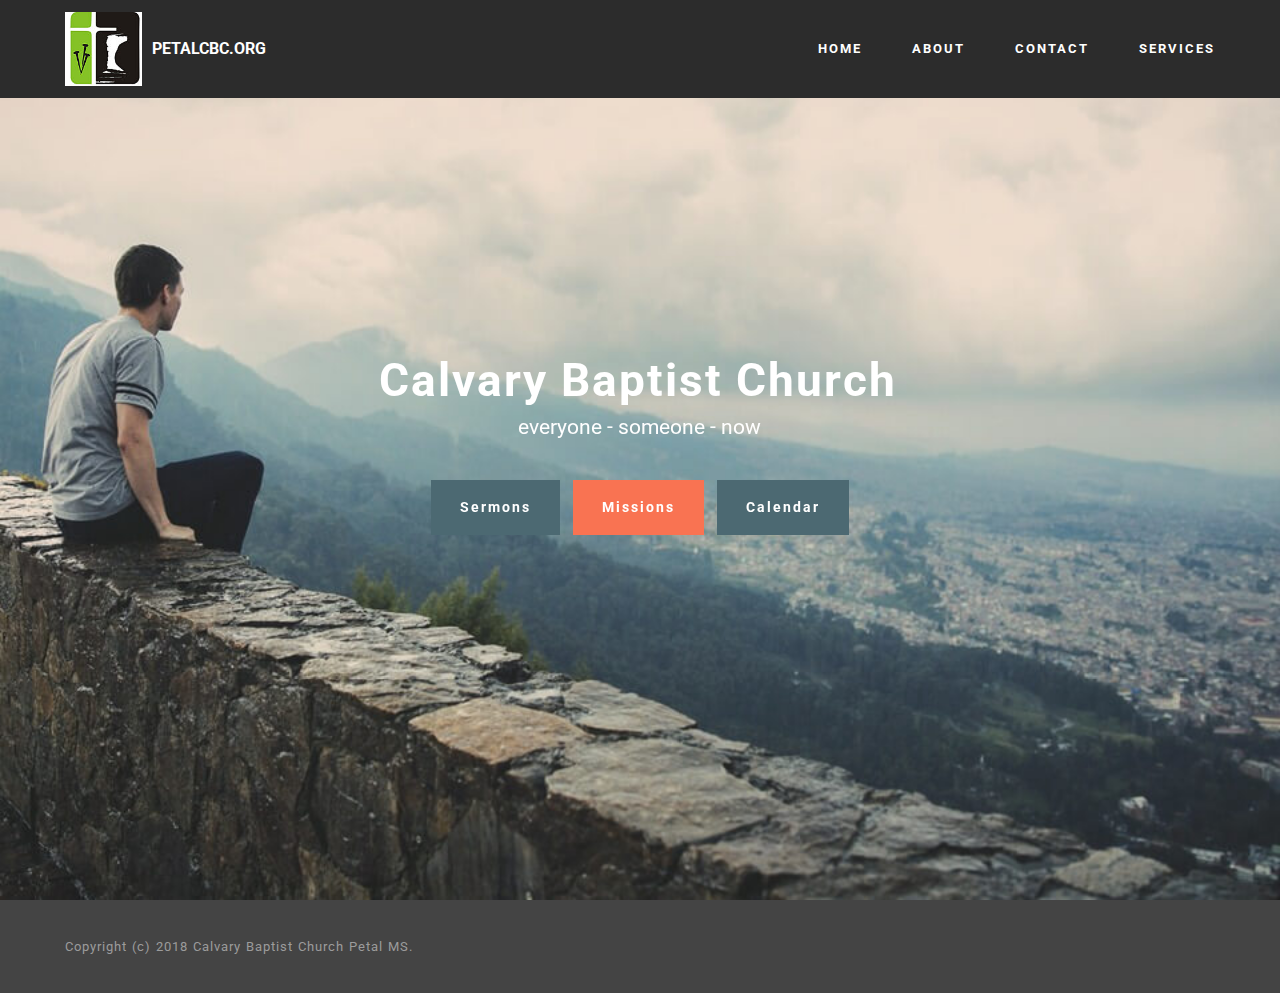
<file: index.html>
<!DOCTYPE html>
<html >
<head>
  <!-- Site made with Mobirise Website Builder v4.8.1, https://mobirise.com -->
  <meta charset="UTF-8">
  <meta http-equiv="X-UA-Compatible" content="IE=edge">
  <meta name="generator" content="Mobirise v4.8.1, mobirise.com">
  <meta name="viewport" content="width=device-width, initial-scale=1, minimum-scale=1">
  <link rel="shortcut icon" href="assets/images/calvary-logo-133x128.jpg" type="image/x-icon">
  <meta name="description" content="">
  <title>Home</title>
  <link rel="stylesheet" href="https://fonts.googleapis.com/css?family=Roboto:700,400&subset=cyrillic,latin,greek,vietnamese">
  <link rel="stylesheet" href="assets/bootstrap/css/bootstrap.min.css">
  <link rel="stylesheet" href="assets/soundcloud-plugin/style.css">
  <link rel="stylesheet" href="assets/animate.css/animate.min.css">
  <link rel="stylesheet" href="assets/mobirise/css/style.css">
  <link rel="stylesheet" href="assets/mobirise/css/mbr-additional.css" type="text/css">
  
	<!-- Google Analytics -->
	<meta name="google-site-verification" content="8uwj4nkZBSs6uSVE5dq3EvVvAFDLJRqaaGSRDUvWMcw" />
	<!-- Piwik -->
	<script type="text/javascript">
		var _paq = _paq || [];
		_paq.push(["setDocumentTitle", document.domain + "/" + document.title]);
		_paq.push(["setCookieDomain", "*.example.org"]);
		_paq.push(["setDomains", ["*.example.org"]]);
		_paq.push(["trackPageView"]);
		_paq.push(["enableLinkTracking"]);

		(function() {
			var u=(("https:" == document.location.protocol) ? "https" : "http") + "://www.petalcbc.org/stats2/";
			_paq.push(["setTrackerUrl", u+"piwik.php"]);
			_paq.push(["setSiteId", "1"]);
			var d=document, g=d.createElement("script"), s=d.getElementsByTagName("script")[0]; g.type="text/javascript";
			g.defer=true; g.async=true; g.src=u+"piwik.js"; s.parentNode.insertBefore(g,s);
		})();
	</script>
	<!-- End Piwik Code -->
	<!-- /Google Analytics -->
  
</head>
<body>

  <section class="mbr-navbar mbr-navbar--freeze mbr-navbar--absolute mbr-navbar--sticky mbr-navbar--auto-collapse" id="ext_menu-0" data-rv-view="0">
    <div class="mbr-navbar__section mbr-section">
        <div class="mbr-section__container container">
            <div class="mbr-navbar__container">
                <div class="mbr-navbar__column mbr-navbar__column--s mbr-navbar__brand">
                    <span class="mbr-navbar__brand-link mbr-brand mbr-brand--inline">
											<span class="mbr-brand__logo"><a href="http://petalcbc.org"><img src="assets/images/calvary-logo-133x128.jpg" class="mbr-navbar__brand-img mbr-brand__img" alt="Mobirise"></a></span>
											<span class="mbr-brand__name"><a class="mbr-brand__name text-white" href="http://petalcbc.org">PETALCBC.ORG</a></span>
                    </span>
                </div>
                <div class="mbr-navbar__hamburger mbr-hamburger"><span class="mbr-hamburger__line"></span></div>
                <div class="mbr-navbar__column mbr-navbar__menu">
                    <nav class="mbr-navbar__menu-box mbr-navbar__menu-box--inline-right">
                        <div class="mbr-navbar__column">
                            <ul class="mbr-navbar__items mbr-navbar__items--right float-left mbr-buttons mbr-buttons--freeze mbr-buttons--right btn-decorator mbr-buttons--active mbr-buttons--only-links">
															<li class="mbr-navbar__item"><a class="mbr-buttons__link btn text-white" href="index.html">HOME</a></li>
															<li class="mbr-navbar__item"><a class="mbr-buttons__link btn text-white" href="about.html#msg-box5-a">ABOUT</a></li>
															<li class="mbr-navbar__item"><a class="mbr-buttons__link btn text-white" href="contact.html">CONTACT</a></li>
															<li class="mbr-navbar__item"><a class="mbr-buttons__link btn text-white" href="services.html">SERVICES</a></li>
                            </ul>                            
                            
                        </div>
                    </nav>
                </div>
            </div>
        </div>
    </div>
</section>

<section class="mbr-box mbr-section mbr-section--relative mbr-section--fixed-size mbr-section--full-height mbr-section--bg-adapted mbr-parallax-background mbr-after-navbar" id="header4-1" data-rv-view="2" style="background-image: url(assets/images/bg.jpg);">
    <div class="mbr-box__magnet mbr-box__magnet--sm-padding mbr-box__magnet--center-center">
        
        <div class="mbr-box__container mbr-section__container container">
            <div class="mbr-box mbr-box--stretched"><div class="mbr-box__magnet mbr-box__magnet--center-center">
                <div class="row"><div class=" col-sm-8 col-sm-offset-2">
                    <div class="mbr-hero animated fadeInUp">
                        <h1 class="mbr-hero__text">Calvary Baptist Church</h1>
                        <p class="mbr-hero__subtext">everyone - someone - now</p>
                    </div>
                    <div class="mbr-buttons btn-inverse mbr-buttons--center"><a class="mbr-buttons__btn btn btn-lg animated fadeInUp delay btn-primary" href="sermons.php">Sermons</a> <a class="mbr-buttons__btn btn btn-lg animated fadeInUp delay btn-danger" href="missions.html">Missions</a> <a class="mbr-buttons__btn btn btn-lg animated fadeInUp delay btn-primary" href="calendar.html">Calendar</a> </div>
                </div></div>
            </div></div>
        </div>
    </div>
</section>


<footer class="mbr-section mbr-section--relative mbr-section--fixed-size" id="footer1-4" data-rv-view="22" style="background-color: rgb(68, 68, 68);">
    
    <div class="mbr-section__container container">
        <div class="mbr-footer mbr-footer--wysiwyg row" style="padding-top: 36.9px; padding-bottom: 36.9px;">
            <div class="col-sm-12">
                <p class="mbr-footer__copyright">Copyright (c) 2018 Calvary Baptist Church Petal MS.</p>
            </div>
        </div>
    </div>
</footer>


  <script src="assets/web/assets/jquery/jquery.min.js"></script>
  <script src="assets/bootstrap/js/bootstrap.min.js"></script>
  <script src="assets/smooth-scroll/smooth-scroll.js"></script>
  <script src="assets/jarallax/jarallax.js"></script>
  <!--[if lte IE 9]>
    <script src="assets/jquery-placeholder/jquery.placeholder.min.js"></script>
  <![endif]-->
  <script src="assets/mobirise/js/script.js"></script>
  <script src="assets/formoid/formoid.min.js"></script>
  
  
</body>
</html>
</file>
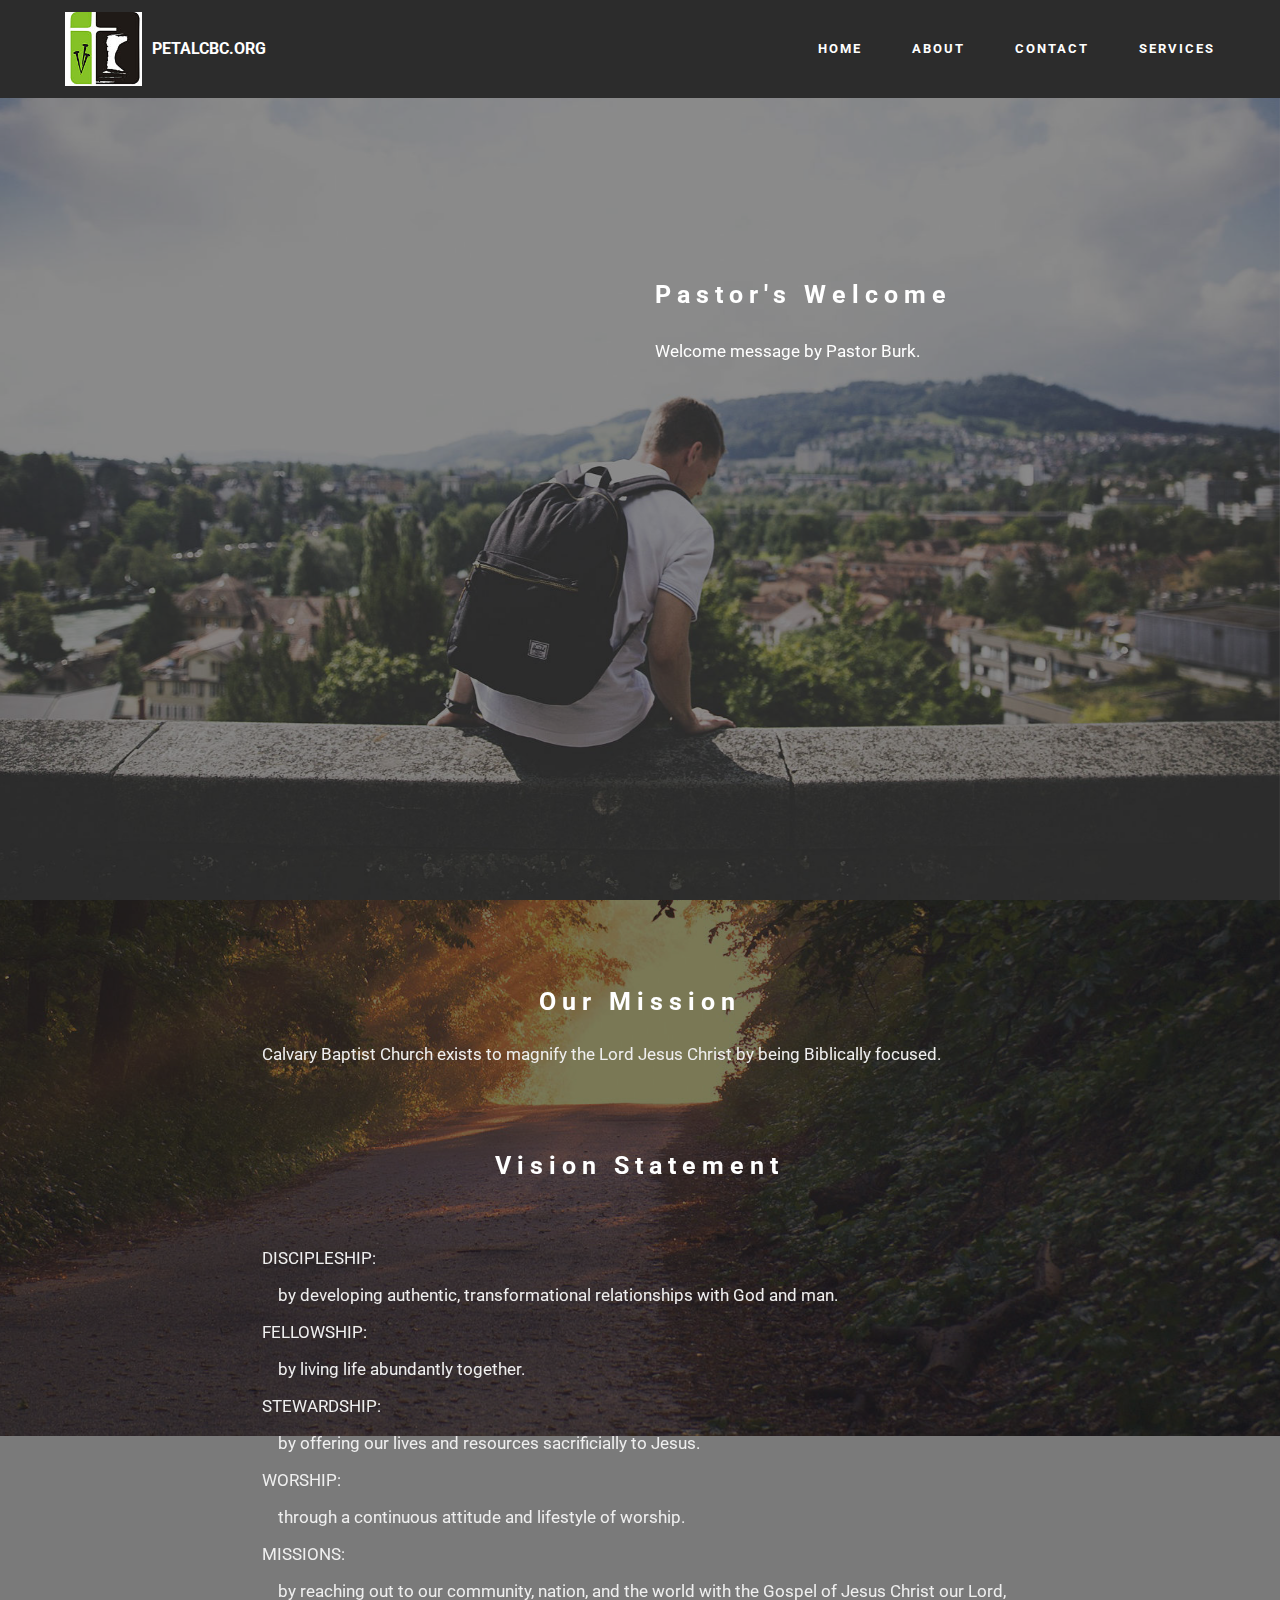
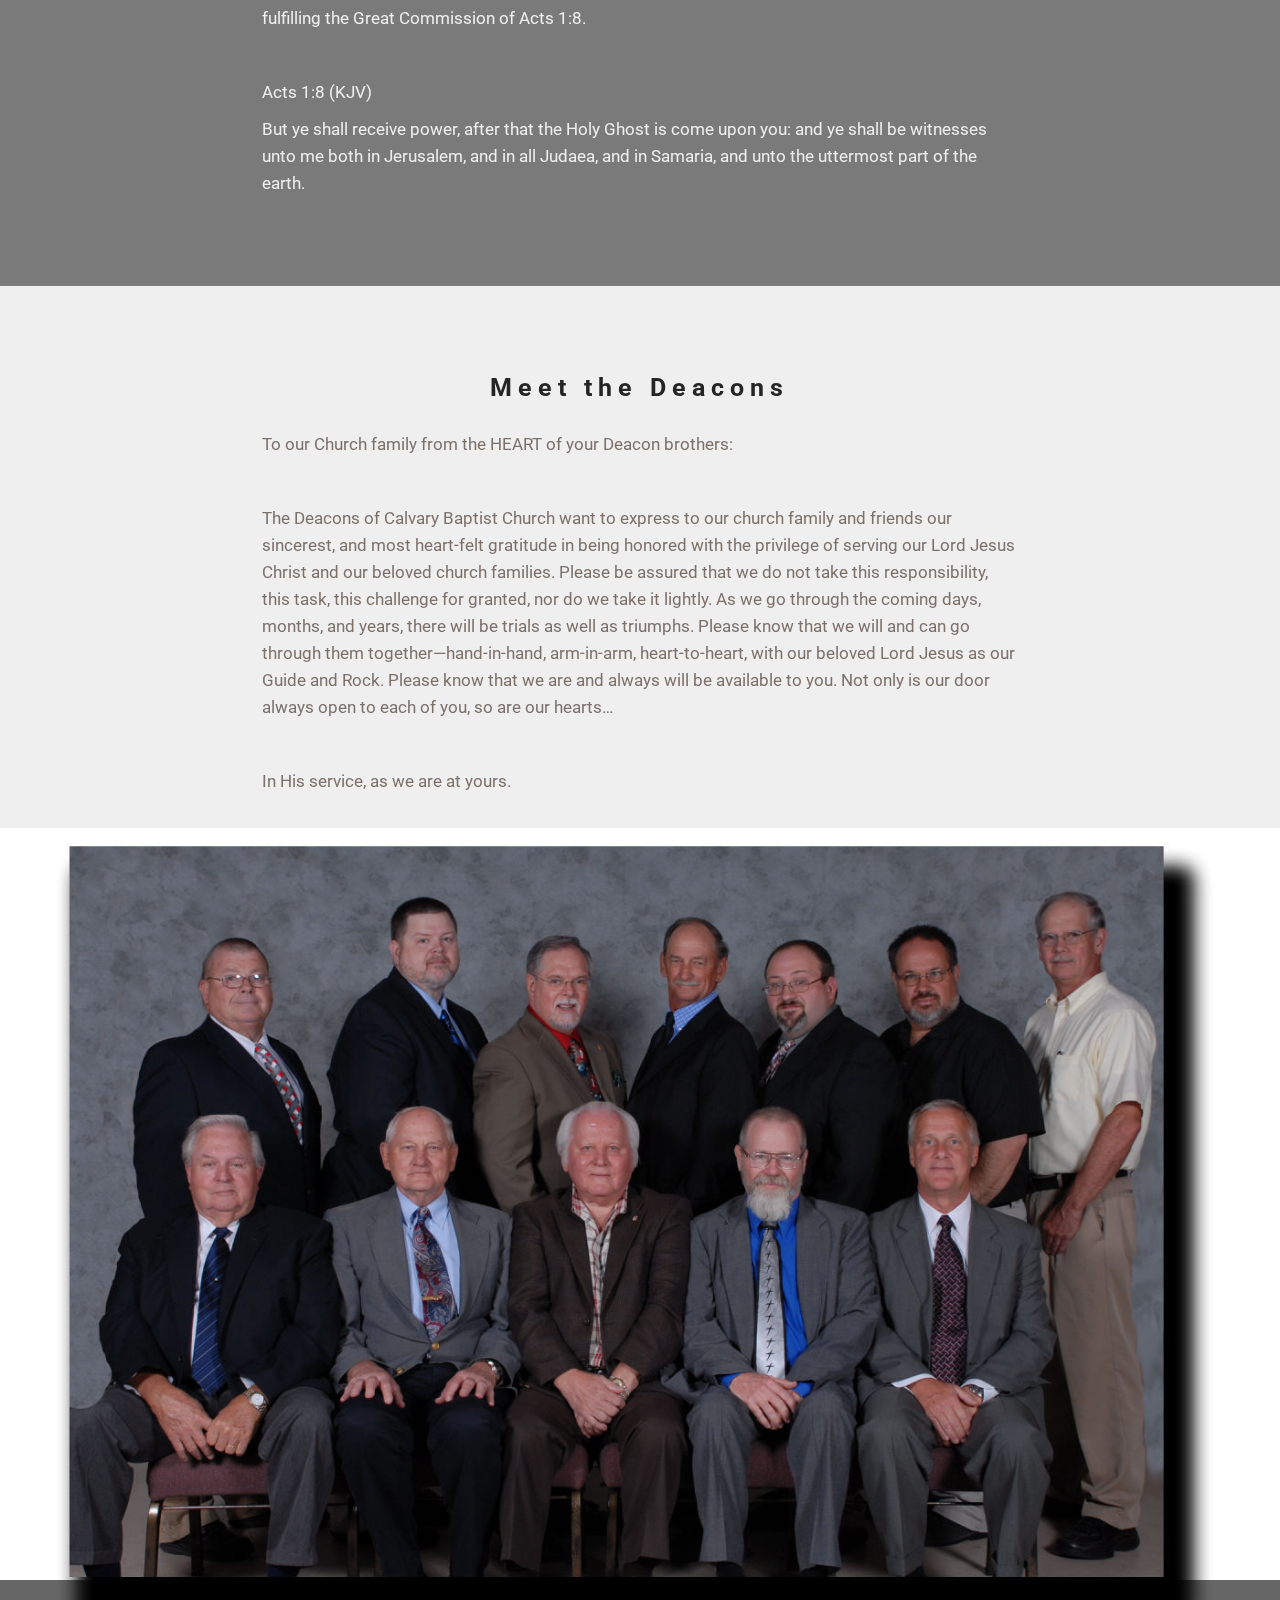
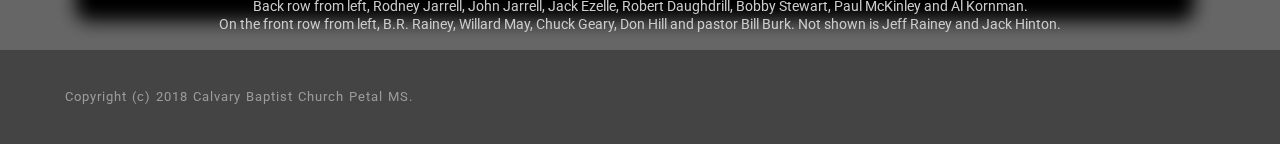
<file: about.html>
<!DOCTYPE html>
<html >
<head>
  <!-- Site made with Mobirise Website Builder v4.8.1, https://mobirise.com -->
  <meta charset="UTF-8">
  <meta http-equiv="X-UA-Compatible" content="IE=edge">
  <meta name="generator" content="Mobirise v4.8.1, mobirise.com">
  <meta name="viewport" content="width=device-width, initial-scale=1, minimum-scale=1">
  <link rel="shortcut icon" href="assets/images/calvary-logo-133x128.jpg" type="image/x-icon">
  <meta name="description" content="Website Builder Description">
  <title>About</title>
  <link rel="stylesheet" href="https://fonts.googleapis.com/css?family=Roboto:700,400&subset=cyrillic,latin,greek,vietnamese">
  <link rel="stylesheet" href="assets/bootstrap/css/bootstrap.min.css">
  <link rel="stylesheet" href="assets/soundcloud-plugin/style.css">
  <link rel="stylesheet" href="assets/mobirise/css/style.css">
  <link rel="stylesheet" href="assets/mobirise/css/mbr-additional.css" type="text/css">
  
  
  
</head>
<body>

<!-- Google Analytics -->
<meta name="google-site-verification" content="8uwj4nkZBSs6uSVE5dq3EvVvAFDLJRqaaGSRDUvWMcw" />
    <!-- Piwik -->
    <script type="text/javascript">
      var _paq = _paq || [];
      _paq.push(["setDocumentTitle", document.domain + "/" + document.title]);
      _paq.push(["setCookieDomain", "*.example.org"]);
      _paq.push(["setDomains", ["*.example.org"]]);
      _paq.push(["trackPageView"]);
      _paq.push(["enableLinkTracking"]);

      (function() {
        var u=(("https:" == document.location.protocol) ? "https" : "http") + "://www.petalcbc.org/stats2/";
        _paq.push(["setTrackerUrl", u+"piwik.php"]);
        _paq.push(["setSiteId", "1"]);
        var d=document, g=d.createElement("script"), s=d.getElementsByTagName("script")[0]; g.type="text/javascript";
        g.defer=true; g.async=true; g.src=u+"piwik.js"; s.parentNode.insertBefore(g,s);
      })();
    </script>
  <!-- End Piwik Code -->
<!-- /Google Analytics -->


  <section class="mbr-navbar mbr-navbar--freeze mbr-navbar--absolute mbr-navbar--sticky mbr-navbar--auto-collapse" id="ext_menu-8" data-rv-view="50">
    <div class="mbr-navbar__section mbr-section">
        <div class="mbr-section__container container">
            <div class="mbr-navbar__container">
                <div class="mbr-navbar__column mbr-navbar__column--s mbr-navbar__brand">
                    <span class="mbr-navbar__brand-link mbr-brand mbr-brand--inline">
											<span class="mbr-brand__logo"><a href="http://petalcbc.org"><img src="assets/images/calvary-logo-133x128.jpg" class="mbr-navbar__brand-img mbr-brand__img" alt="Mobirise"></a></span>
											<span class="mbr-brand__name"><a class="mbr-brand__name text-white" href="http://petalcbc.org">PETALCBC.ORG</a></span>
                    </span>
                </div>
                <div class="mbr-navbar__hamburger mbr-hamburger"><span class="mbr-hamburger__line"></span></div>
                <div class="mbr-navbar__column mbr-navbar__menu">
                    <nav class="mbr-navbar__menu-box mbr-navbar__menu-box--inline-right">
                        <div class="mbr-navbar__column">
													<ul class="mbr-navbar__items mbr-navbar__items--right float-left mbr-buttons mbr-buttons--freeze mbr-buttons--right btn-decorator mbr-buttons--active mbr-buttons--only-links"><li class="mbr-navbar__item"><a class="mbr-buttons__link btn text-white" href="index.html">HOME</a></li><li class="mbr-navbar__item"><a class="mbr-buttons__link btn text-white" href="about.html#msg-box5-a">ABOUT</a></li><li class="mbr-navbar__item"><a class="mbr-buttons__link btn text-white" href="contact.html">CONTACT</a></li><li class="mbr-navbar__item"><a class="mbr-buttons__link btn text-white" href="services.html">SERVICES</a></li></ul>                            
                            
                        </div>
                    </nav>
                </div>
            </div>
        </div>
    </div>
</section>

<section class="engine"><a href="https://mobiri.se/f">Message fom Pastor</a></section><section class="mbr-section mbr-section--relative mbr-parallax-background mbr-after-navbar" id="msg-box5-a" data-rv-view="44" style="background-image: url(assets/images/mbr-1920x1280.jpg); height: 100vh;">
    <div class="mbr-overlay" style="opacity: 0.5; background-color: rgb(34, 34, 34);"></div>
    <div class="mbr-section__container mbr-section__container--isolated container" style="padding-top: 93px; padding-bottom: 124px;">
        <div class="row">
            <div class="mbr-box mbr-box--fixed mbr-box--adapted">
                <div class="mbr-box__magnet mbr-box__magnet--top-right mbr-section__left col-sm-6 image-size" style="width: 50%;">
                    <figure class="mbr-figure mbr-figure--adapted mbr-figure--caption-inside-bottom mbr-figure--full-width"><iframe class="mbr-embedded-video" src="https://www.youtube.com/embed/sOSTC6FM6Bw?rel=0&amp;amp;showinfo=0&amp;autoplay=0&amp;loop=0" width="1280" height="720" frameborder="0" allowfullscreen></iframe></figure>
                </div>
                <div class="mbr-box__magnet mbr-class-mbr-box__magnet--center-left col-sm-6 content-size mbr-section__right">
                    <div class="mbr-section__container mbr-section__container--middle">
                        <div class="mbr-header mbr-header--auto-align mbr-header--wysiwyg">
                            <h3 class="mbr-header__text">Pastor's Welcome</h3>
                            
                        </div>
                    </div>
                    <div class="mbr-section__container mbr-section__container--middle">
                        <div class="mbr-article mbr-article--auto-align mbr-article--wysiwyg"><p>Welcome message by Pastor Burk.</p></div>
                    </div>
                    
                </div>
                
            </div>
        </div>
    </div>
</section>

<!--
<section class="mbr-section mbr-section--relative mbr-section--fixed-size mbr-parallax-background" id="msg-box3-e" data-rv-view="47" style="background-image: url(assets/images/mbr-1-1920x1282.jpg);">
    <div class="mbr-overlay" style="opacity: 0.5; background-color: rgb(34, 34, 34);"></div>
    <div class="mbr-section__container container mbr-section__container--first" style="padding-top: 93px;">

    </div>

    
</section>
-->

<section class="mbr-section mbr-section--relative mbr-section--fixed-size mbr-parallax-background" id="msg-box3-d" data-rv-view="52" style="background-image: url(assets/images/mbr-1920x1242.jpg);">
    <div class="mbr-overlay" style="opacity: 0.6; background-color: rgb(34, 34, 34);"></div>
    <div class="mbr-section__container container mbr-section__container--first" style="padding-top: 93px;">
       
			<div class="mbr-header mbr-header--wysiwyg row">
				<div class="col-sm-8 col-sm-offset-2">
					<h3 class="mbr-header__text">Our Mission</h3>

				</div>
			</div>
      
			<div class="mbr-section__container container mbr-section__container--last" style="padding-bottom: 93px;">
				<div class="row">
					<div class="mbr-article mbr-article--wysiwyg col-sm-8 col-sm-offset-2"><p><br></p>
						<p>Calvary Baptist Church exists to magnify the Lord Jesus Christ by being Biblically focused.</p>
					</div>
				</div>
			</div>
       
        <div class="mbr-header mbr-header--wysiwyg row">
            <div class="col-sm-8 col-sm-offset-2">
                <h3 class="mbr-header__text">Vision Statement</h3>
                
            </div>
        </div>
    </div>
    <div class="mbr-section__container container mbr-section__container--last" style="padding-bottom: 93px;">
        <div class="row">
            <div class="mbr-article mbr-article--wysiwyg col-sm-8 col-sm-offset-2"><p><br></p><p>DISCIPLESHIP:</p><p>&nbsp; &nbsp; by developing authentic, transformational relationships with God and man.</p><p>FELLOWSHIP:</p><p>&nbsp; &nbsp; by living life abundantly together.</p><p>STEWARDSHIP:</p><p>&nbsp; &nbsp; by offering our lives and resources sacrificially to Jesus.</p><p>WORSHIP:</p><p>&nbsp; &nbsp; through a continuous attitude and lifestyle of worship.</p><p>MISSIONS:</p><p>&nbsp; &nbsp; by reaching out to our community, nation, and the world with the Gospel of Jesus Christ our Lord, fulfilling the Great Commission of Acts 1:8.</p><p><br></p><p>Acts 1:8 (KJV)</p><p>But ye shall receive power, after that the Holy Ghost is come upon you: and ye shall be witnesses unto me both in Jerusalem, and in all Judaea, and in Samaria, and unto the uttermost part of the earth.&nbsp;</p></div>
        </div>
    </div>
    
</section>

<section class="mbr-section mbr-section--relative mbr-section--fixed-size" id="msg-box3-b" data-rv-view="55" style="background-color: rgb(239, 239, 239);">
    
    <div class="mbr-section__container container mbr-section__container--first" style="padding-top: 93px;">
        <div class="mbr-header mbr-header--wysiwyg row">
            <div class="col-sm-8 col-sm-offset-2">
                <h3 class="mbr-header__text">Meet the Deacons</h3>
                
            </div>
        </div>
    </div>
    <div class="mbr-section__container container mbr-section__container--last" style="padding-bottom: 0px;">
        <div class="row">
            <div class="mbr-article mbr-article--wysiwyg col-sm-8 col-sm-offset-2"><p>To our Church family from the HEART of your Deacon brothers:</p><p><br></p><p>The Deacons of Calvary Baptist Church want to express to our church family and friends our sincerest, and most heart-felt gratitude in being honored with the privilege of serving our Lord Jesus Christ and our beloved church families. Please be assured that we do not take this responsibility, this task, this challenge for granted, nor do we take it lightly. As we go through the coming days, months, and years, there will be trials as well as triumphs. Please know that we will and can go through them together—hand-in-hand, arm-in-arm, heart-to-heart, with our beloved Lord Jesus as our Guide and Rock. Please know that we are and always will be available to you. Not only is our door always open to each of you, so are our hearts…</p><p><br></p><p>In His service, as we are at yours.</p><p><br></p></div>
        </div>
    </div>
    
</section>

<section class="mbr-figure mbr-figure--wysiwyg mbr-figure--full-width mbr-figure--caption-inside-bottom" id="image1-n" data-rv-view="58">

    <div><img src="assets/images/deacons-1400x900.jpg" class="mbr-figure__img"></div>
    <figcaption class="mbr-figure__caption mbr-figure__caption--std-grid">
        <small class="mbr-figure__caption-small">Back row from left, Rodney Jarrell, John Jarrell, Jack Ezelle, Robert Daughdrill, Bobby Stewart, Paul McKinley and Al Kornman.<br>On the front row from left, B.R. Rainey, Willard May, Chuck Geary, Don Hill and pastor Bill Burk. Not shown is Jeff Rainey and Jack Hinton.</small>
    </figcaption>
</section>

<footer class="mbr-section mbr-section--relative mbr-section--fixed-size" id="footer1-9" data-rv-view="60" style="background-color: rgb(68, 68, 68);">
    
    <div class="mbr-section__container container">
        <div class="mbr-footer mbr-footer--wysiwyg row" style="padding-top: 36.9px; padding-bottom: 36.9px;">
            <div class="col-sm-12">
                <p class="mbr-footer__copyright">Copyright (c) 2018 Calvary Baptist Church Petal MS.</p>
            </div>
        </div>
    </div>
</footer>


  <script src="assets/web/assets/jquery/jquery.min.js"></script>
  <script src="assets/bootstrap/js/bootstrap.min.js"></script>
  <script src="assets/smooth-scroll/smooth-scroll.js"></script>
  <script src="assets/jarallax/jarallax.js"></script>
  <script src="assets/mobirise/js/script.js"></script>
  
  
</body>
</html>
</file>
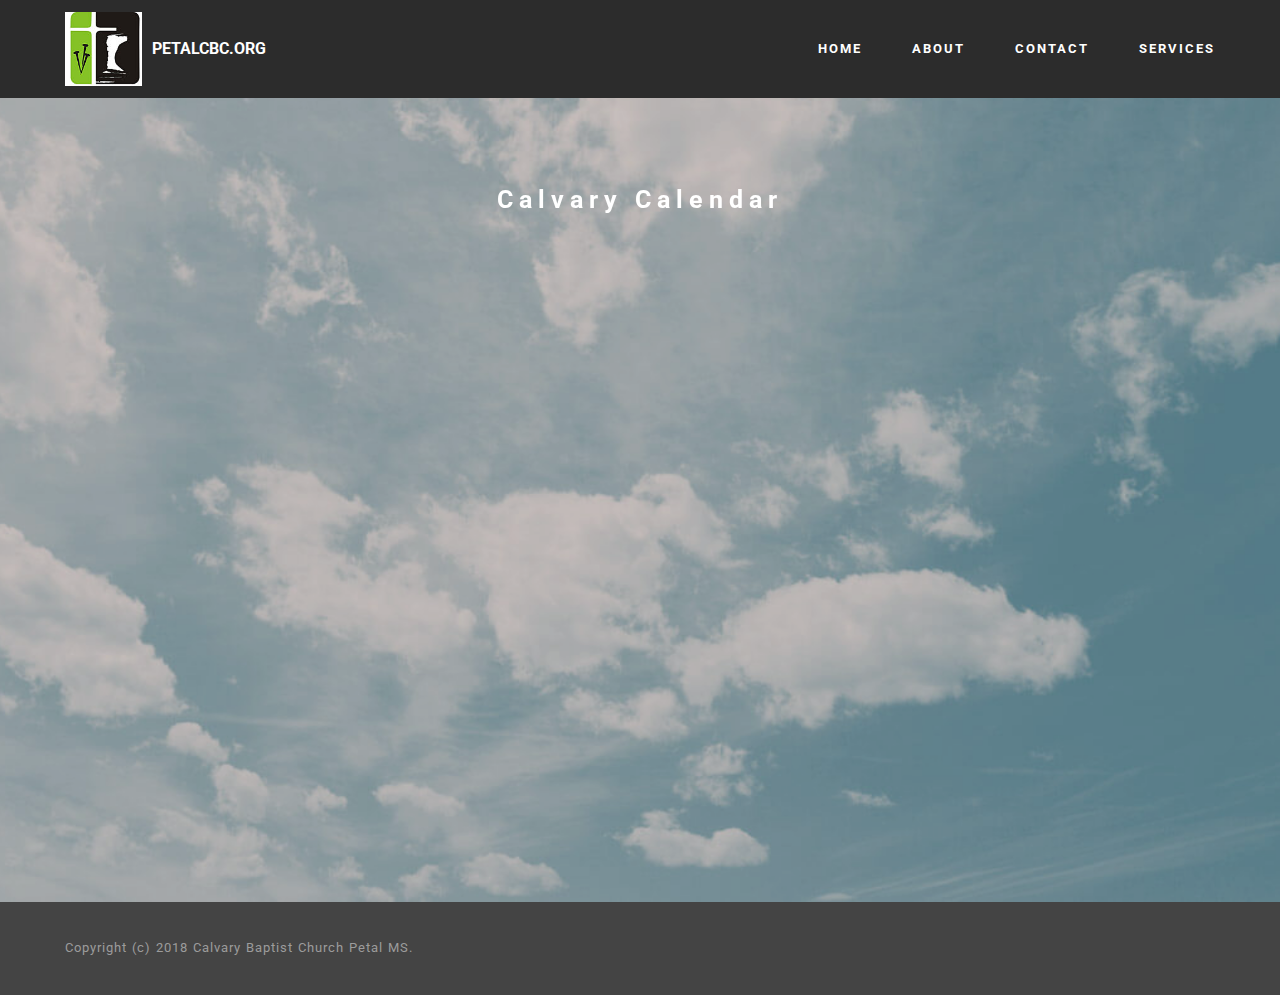
<file: calendar.html>
<!DOCTYPE html>
<html >
<head>
  <!-- Site made with Mobirise Website Builder v4.8.1, https://mobirise.com -->
  <meta charset="UTF-8">
  <meta http-equiv="X-UA-Compatible" content="IE=edge">
  <meta name="generator" content="Mobirise v4.8.1, mobirise.com">
  <meta name="viewport" content="width=device-width, initial-scale=1, minimum-scale=1">
  <link rel="shortcut icon" href="assets/images/calvary-logo-133x128.jpg" type="image/x-icon">
  <meta name="description" content="Web Page Builder Description">
  <title>Calendar</title>
  <link rel="stylesheet" href="https://fonts.googleapis.com/css?family=Roboto:700,400&subset=cyrillic,latin,greek,vietnamese">
  <link rel="stylesheet" href="assets/bootstrap/css/bootstrap.min.css">
  <link rel="stylesheet" href="assets/soundcloud-plugin/style.css">
  <link rel="stylesheet" href="assets/mobirise/css/style.css">
  <link rel="stylesheet" href="assets/mobirise/css/mbr-additional.css" type="text/css">
  
  
  
</head>
<body>

<!-- Google Analytics -->
<meta name="google-site-verification" content="8uwj4nkZBSs6uSVE5dq3EvVvAFDLJRqaaGSRDUvWMcw" />
    <!-- Piwik -->
    <script type="text/javascript">
      var _paq = _paq || [];
      _paq.push(["setDocumentTitle", document.domain + "/" + document.title]);
      _paq.push(["setCookieDomain", "*.example.org"]);
      _paq.push(["setDomains", ["*.example.org"]]);
      _paq.push(["trackPageView"]);
      _paq.push(["enableLinkTracking"]);

      (function() {
        var u=(("https:" == document.location.protocol) ? "https" : "http") + "://www.petalcbc.org/stats2/";
        _paq.push(["setTrackerUrl", u+"piwik.php"]);
        _paq.push(["setSiteId", "1"]);
        var d=document, g=d.createElement("script"), s=d.getElementsByTagName("script")[0]; g.type="text/javascript";
        g.defer=true; g.async=true; g.src=u+"piwik.js"; s.parentNode.insertBefore(g,s);
      })();
    </script>
  <!-- End Piwik Code -->
<!-- /Google Analytics -->


  <section class="mbr-navbar mbr-navbar--freeze mbr-navbar--absolute mbr-navbar--sticky mbr-navbar--auto-collapse" id="ext_menu-19" data-rv-view="73">
    <div class="mbr-navbar__section mbr-section">
        <div class="mbr-section__container container">
            <div class="mbr-navbar__container">
                <div class="mbr-navbar__column mbr-navbar__column--s mbr-navbar__brand">
                    <span class="mbr-navbar__brand-link mbr-brand mbr-brand--inline">
                        <span class="mbr-brand__logo"><a href="http://petalcbc.org"><img src="assets/images/calvary-logo-133x128.jpg" class="mbr-navbar__brand-img mbr-brand__img" alt="Mobirise"></a></span>
											<span class="mbr-brand__name"><a class="mbr-brand__name text-white" href="http://petalcbc.org">PETALCBC.ORG</a></span>
                    </span>
                </div>
                <div class="mbr-navbar__hamburger mbr-hamburger"><span class="mbr-hamburger__line"></span></div>
                <div class="mbr-navbar__column mbr-navbar__menu">
                    <nav class="mbr-navbar__menu-box mbr-navbar__menu-box--inline-right">
                        <div class="mbr-navbar__column">
													<ul class="mbr-navbar__items mbr-navbar__items--right float-left mbr-buttons mbr-buttons--freeze mbr-buttons--right btn-decorator mbr-buttons--active mbr-buttons--only-links"><li class="mbr-navbar__item"><a class="mbr-buttons__link btn text-white" href="index.html">HOME</a></li><li class="mbr-navbar__item"><a class="mbr-buttons__link btn text-white" href="about.html#msg-box5-a">ABOUT</a></li><li class="mbr-navbar__item"><a class="mbr-buttons__link btn text-white" href="contact.html">CONTACT</a></li><li class="mbr-navbar__item"><a class="mbr-buttons__link btn text-white" href="services.html">SERVICES</a></li></ul>                            
                            
                        </div>
                    </nav>
                </div>
            </div>
        </div>
    </div>
</section>

<section class="engine"><a href="https://mobiri.se/z">best html templates</a></section><section class="mbr-section mbr-section--relative mbr-section--fixed-size mbr-parallax-background mbr-after-navbar" id="content5-1c" data-rv-view="77" style="background-image: url(assets/images/bg3.jpg);">
    <div class="mbr-overlay" style="opacity: 0.2; background-color: rgb(40, 50, 78);"></div>
    <div class="mbr-section__container container mbr-section__container--isolated" style="padding-top: 93px; padding-bottom: 93px;">
        <div class="mbr-header mbr-header--wysiwyg row">
            <div class="col-sm-8 col-sm-offset-2">
                <h3 class="mbr-header__text">Calvary Calendar</h3>
							<!-- <iframe class="embed-responsive-item" src="https://www.google.com/calendar/embed?wkst=1&amp;bgcolor=%23FFFFFF&amp;src=d8fkq8m15trcotm1b64gfpdqu4%40group.calendar.google.com&amp;color=%23B1440E&amp;src=petalcbcnursery%40gmail.com&amp;color=%23875509&amp;ctz=America%2FChicago" frameborder="0" scrolling="no"></iframe> -->
							<iframe class="mbr-header__text" src="https://calendar.google.com/calendar/embed?src=petalcbc%40gmail.com&ctz=America/Chicago" style="border: 0" frameborder="0" scrolling="no" height="600px" width="800px"></iframe>
            </div>
        </div>
    </div>
    
    
</section>

<footer class="mbr-section mbr-section--relative mbr-section--fixed-size" id="footer1-1a" data-rv-view="74" style="background-color: rgb(68, 68, 68);">
    
    <div class="mbr-section__container container">
        <div class="mbr-footer mbr-footer--wysiwyg row" style="padding-top: 36.9px; padding-bottom: 36.9px;">
            <div class="col-sm-12">
                <p class="mbr-footer__copyright">Copyright (c) 2018 Calvary Baptist Church Petal MS.</p>
            </div>
        </div>
    </div>
</footer>


  <script src="assets/web/assets/jquery/jquery.min.js"></script>
  <script src="assets/bootstrap/js/bootstrap.min.js"></script>
  <script src="assets/smooth-scroll/smooth-scroll.js"></script>
  <script src="assets/jarallax/jarallax.js"></script>
  <script src="assets/mobirise/js/script.js"></script>
  
  
</body>
</html>
</file>
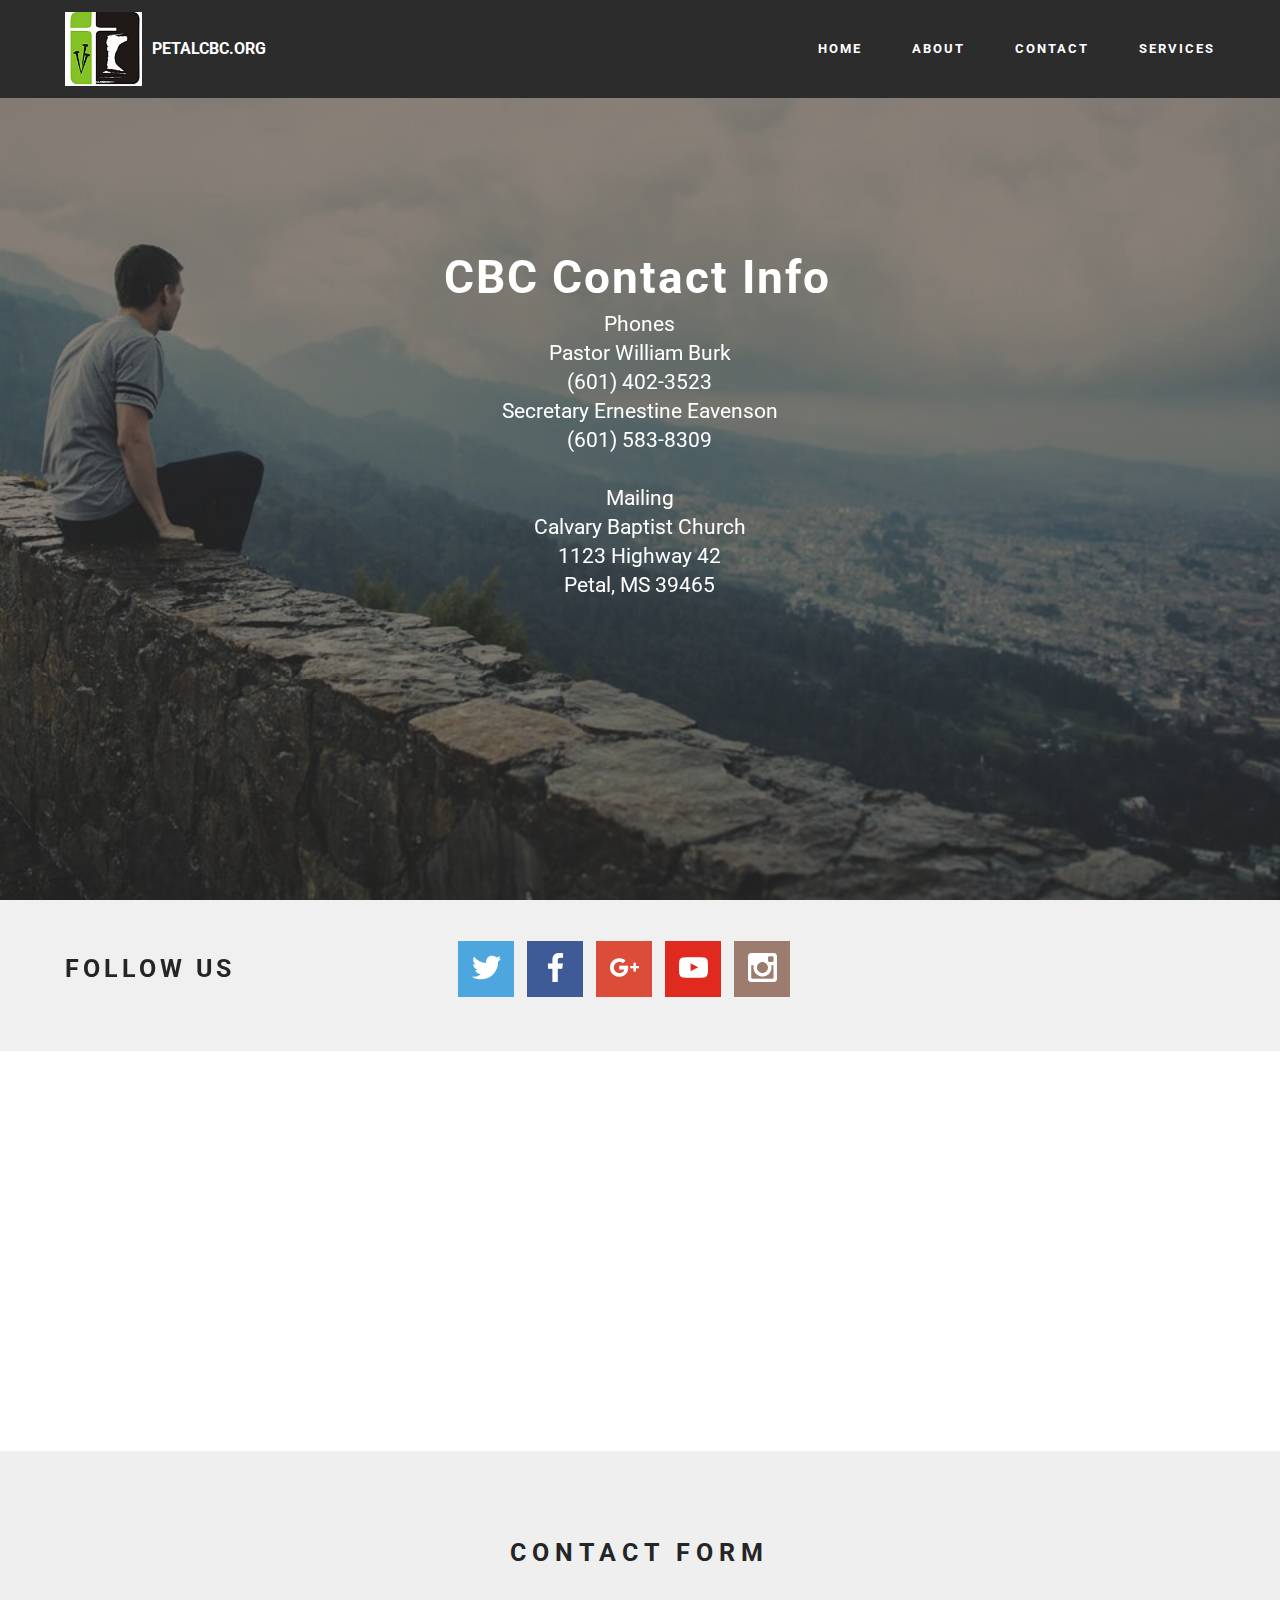
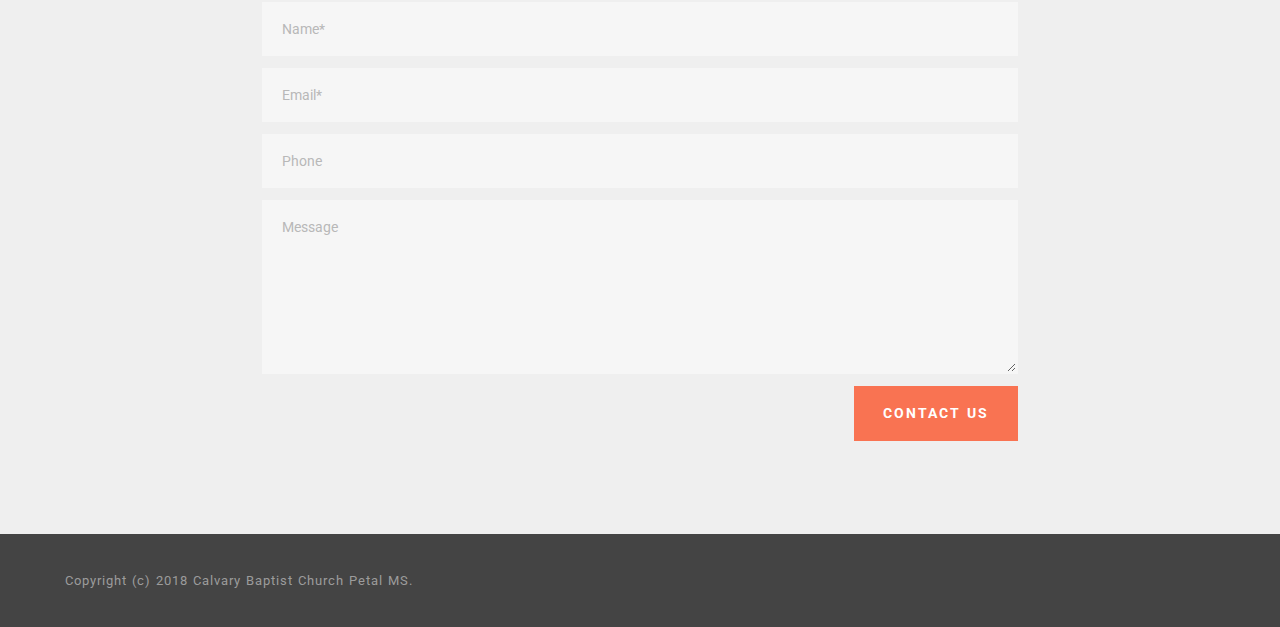
<file: contact.html>
<!DOCTYPE html>
<html >
<head>
  <!-- Site made with Mobirise Website Builder v4.8.1, https://mobirise.com -->
  <meta charset="UTF-8">
  <meta http-equiv="X-UA-Compatible" content="IE=edge">
  <meta name="generator" content="Mobirise v4.8.1, mobirise.com">
  <meta name="viewport" content="width=device-width, initial-scale=1, minimum-scale=1">
  <link rel="shortcut icon" href="assets/images/calvary-logo-133x128.jpg" type="image/x-icon">
  <meta name="description" content="Web Site Generator Description">
  <title>Contact</title>
  <link rel="stylesheet" href="https://fonts.googleapis.com/css?family=Roboto:700,400&subset=cyrillic,latin,greek,vietnamese">
  <link rel="stylesheet" href="assets/bootstrap/css/bootstrap.min.css">
  <link rel="stylesheet" href="assets/soundcloud-plugin/style.css">
  <link rel="stylesheet" href="assets/animate.css/animate.min.css">
  <link rel="stylesheet" href="assets/socicon/css/socicon.min.css">
  <link rel="stylesheet" href="assets/mobirise/css/style.css">
  <link rel="stylesheet" href="assets/mobirise/css/mbr-additional.css" type="text/css">
  
  
  
</head>
<body>

<!-- Google Analytics -->
<meta name="google-site-verification" content="8uwj4nkZBSs6uSVE5dq3EvVvAFDLJRqaaGSRDUvWMcw" />
    <!-- Piwik -->
    <script type="text/javascript">
      var _paq = _paq || [];
      _paq.push(["setDocumentTitle", document.domain + "/" + document.title]);
      _paq.push(["setCookieDomain", "*.example.org"]);
      _paq.push(["setDomains", ["*.example.org"]]);
      _paq.push(["trackPageView"]);
      _paq.push(["enableLinkTracking"]);

      (function() {
        var u=(("https:" == document.location.protocol) ? "https" : "http") + "://www.petalcbc.org/stats2/";
        _paq.push(["setTrackerUrl", u+"piwik.php"]);
        _paq.push(["setSiteId", "1"]);
        var d=document, g=d.createElement("script"), s=d.getElementsByTagName("script")[0]; g.type="text/javascript";
        g.defer=true; g.async=true; g.src=u+"piwik.js"; s.parentNode.insertBefore(g,s);
      })();
    </script>
  <!-- End Piwik Code -->
<!-- /Google Analytics -->


  <section class="mbr-navbar mbr-navbar--freeze mbr-navbar--absolute mbr-navbar--sticky mbr-navbar--auto-collapse" id="ext_menu-o" data-rv-view="27">
    <div class="mbr-navbar__section mbr-section">
        <div class="mbr-section__container container">
            <div class="mbr-navbar__container">
                <div class="mbr-navbar__column mbr-navbar__column--s mbr-navbar__brand">
                    <span class="mbr-navbar__brand-link mbr-brand mbr-brand--inline">
											<span class="mbr-brand__logo"><a href="http://petalcbc.org"><img src="assets/images/calvary-logo-133x128.jpg" class="mbr-navbar__brand-img mbr-brand__img" alt="Mobirise"></a></span>
											<span class="mbr-brand__name"><a class="mbr-brand__name text-white" href="http://petalcbc.org">PETALCBC.ORG</a></span>
                    </span>
                </div>
                <div class="mbr-navbar__hamburger mbr-hamburger"><span class="mbr-hamburger__line"></span></div>
                <div class="mbr-navbar__column mbr-navbar__menu">
                    <nav class="mbr-navbar__menu-box mbr-navbar__menu-box--inline-right">
                        <div class="mbr-navbar__column">
													<ul class="mbr-navbar__items mbr-navbar__items--right float-left mbr-buttons mbr-buttons--freeze mbr-buttons--right btn-decorator mbr-buttons--active mbr-buttons--only-links">
                           <li class="mbr-navbar__item"><a class="mbr-buttons__link btn text-white" href="index.html">HOME</a></li>
                           <li class="mbr-navbar__item"><a class="mbr-buttons__link btn text-white" href="about.html#msg-box5-a">ABOUT</a></li>
                           <li class="mbr-navbar__item"><a class="mbr-buttons__link btn text-white" href="contact.html">CONTACT</a></li>
                           <li class="mbr-navbar__item"><a class="mbr-buttons__link btn text-white" href="services.html">SERVICES</a></li>
                           </ul>                            
                            
                        </div>
                    </nav>
                </div>
            </div>
        </div>
    </div>
</section>

<section class="engine"></section><section class="mbr-box mbr-section mbr-section--relative mbr-section--fixed-size mbr-section--full-height mbr-section--bg-adapted mbr-parallax-background mbr-after-navbar" id="header4-13" data-rv-view="24" style="background-image: url(assets/images/bg.jpg);">
    <div class="mbr-box__magnet mbr-box__magnet--sm-padding mbr-box__magnet--center-center">
        <div class="mbr-overlay" style="opacity: 0.5; background-color: rgb(34, 34, 34);"></div>
        <div class="mbr-box__container mbr-section__container container">
            <div class="mbr-box mbr-box--stretched"><div class="mbr-box__magnet mbr-box__magnet--center-center">
                <div class="row"><div class=" col-sm-8 col-sm-offset-2">
                    <div class="mbr-hero animated fadeInUp">
                        <h1 class="mbr-hero__text">CBC Contact Info</h1>
                        <p class="mbr-hero__subtext">Phones<br>Pastor William Burk<br>(601) 402-3523<br>Secretary Ernestine Eavenson<br>(601) 583-8309 <br><br>Mailing<br>Calvary Baptist Church<br>1123 Highway 42<br>Petal, MS 39465</p>
                    </div>
                    
                </div></div>
            </div></div>
        </div>
        
    </div>
</section>

<section class="mbr-section mbr-section--relative mbr-section--fixed-size" id="social-buttons2-14" data-rv-view="29" style="background-color: rgb(240, 240, 240);">
    

    <div class="mbr-section__container container">
        <div class="mbr-header mbr-header--inline row" style="padding-top: 40.8px; padding-bottom: 40.8px;">
            <div class="col-sm-4">
                <h3 class="mbr-header__text">FOLLOW US</h3>
            </div>
            <div class="mbr-social-icons mbr-social-icons--style-1 col-sm-8">
            <a class="mbr-social-icons__icon socicon-bg-twitter" title="Twitter" target="_blank" href=""><i class="socicon socicon-twitter"></i></a> 
            
            <a class="mbr-social-icons__icon socicon-bg-facebook" title="Facebook" target="_blank" href="https://www.facebook.com/Calvary-Baptist-Church-419688818103638/?__tn__=%2Cd%2CP-R&eid=ARDXWuxp-wpkss4ECGQuSEwdWWsx8b5Mr0ip7L6KxvbmAZxkYI84uXBZSm0YtQeP-IObr18JvZ1TBEt3"><i class="socicon socicon-facebook"></i></a> 
            
            <a class="mbr-social-icons__icon socicon-bg-googleplus" title="Google+" target="_blank" href=""><i class="socicon socicon-googleplus"></i></a> 
            
            <a class="mbr-social-icons__icon socicon-bg-youtube" title="YouTube" target="_blank" href=""><i class="socicon socicon-youtube"></i></a> 
            
            <a class="mbr-social-icons__icon socicon-bg-instagram" title="Instagram" target="_blank" href=""><i class="socicon socicon-instagram"></i></a> 
            
<!--            <a class="mbr-social-icons__icon socicon-bg-pinterest" title="Pinterest" target="_blank" href="https://www.pinterest.com/mobirise/"><i class="socicon socicon-pinterest"></i></a>   -->
            
<!--            <a class="mbr-social-icons__icon socicon-bg-linkedin" title="LinkedIn" target="_blank" href="https://www.linkedin.com/in/mobirise"><i class="socicon socicon-linkedin"></i></a> </div>-->
        </div>
    </div>
</section>

<figure class="mbr-figure mbr-figure--wysiwyg mbr-figure--full-width mbr-figure--caption-outside-bottom" id="map1-10" data-rv-view="33">
    <div class="mbr-figure__map"><iframe frameborder="0" style="border:0" src="https://www.google.com/maps/embed/v1/place?key=AIzaSyA0Dx_boXQiwvdz8sJHoYeZNVTdoWONYkU&amp;q=place_id:ChIJYeEt8D3HnIgRMvtyY3pS3ys" allowfullscreen=""></iframe></div>
</figure>

<section class="mbr-section mbr-section--relative mbr-section--fixed-size" id="form1-15" data-rv-view="35" style="background-color: rgb(239, 239, 239);">
    
    <div class="mbr-section__container mbr-section__container--std-padding container" style="padding-top: 93px; padding-bottom: 93px;">
        <div class="row">
            <div class="col-sm-12">
                <div class="row">
                    <div class="col-sm-8 col-sm-offset-2" data-form-type="formoid">
                        <div class="mbr-header mbr-header--center mbr-header--std-padding">
                            <h2 class="mbr-header__text">CONTACT FORM</h2>
                        </div>
                        <div data-form-alert="true">
                            <div class="hide" data-form-alert-success="true">Thanks for filling out form!</div>
                        </div>
											<form action="http://petalcbc.org/" method="post" data-form-title="CONTACT FORM">
                            <input type="hidden" value="QItRyoOZ48Nngdd751BQSGRlrdP8ao0hSyRwT+1bohDzO4sYgdmnJisl6g/Dnu9EBzG/QKe+hVs3bUdtCayT7SJZLdZ5Ts7DDLwu1UQpW/AVJ9G22FBUOO71dVQTsgOY" data-form-email="true">
                            <div class="form-group">
                                <input type="text" class="form-control" name="name" required="" placeholder="Name*" data-form-field="Name">
                            </div>
                            <div class="form-group">
                                <input type="email" class="form-control" name="email" required="" placeholder="Email*" data-form-field="Email">
                            </div>
                            <div class="form-group">
                                <input type="tel" class="form-control" name="phone" placeholder="Phone" data-form-field="Phone">
                            </div>
                            <div class="form-group">
                                <textarea class="form-control" name="message" rows="7" placeholder="Message" data-form-field="Message"></textarea>
                            </div>
                            <div class="mbr-buttons mbr-buttons--right"><button type="submit" class="mbr-buttons__btn btn btn-lg btn-danger">CONTACT US</button></div>
                        </form>
                    </div>
                </div>
            </div>
        </div>
    </div>
</section>

<footer class="mbr-section mbr-section--relative mbr-section--fixed-size" id="footer1-p" data-rv-view="31" style="background-color: rgb(68, 68, 68);">
    
    <div class="mbr-section__container container">
        <div class="mbr-footer mbr-footer--wysiwyg row" style="padding-top: 36.9px; padding-bottom: 36.9px;">
            <div class="col-sm-12">
                <p class="mbr-footer__copyright">Copyright (c) 2018 Calvary Baptist Church Petal MS.</p>
            </div>
        </div>
    </div>
</footer>


  <script src="assets/web/assets/jquery/jquery.min.js"></script>
  <script src="assets/bootstrap/js/bootstrap.min.js"></script>
  <script src="assets/smooth-scroll/smooth-scroll.js"></script>
  <script src="assets/jarallax/jarallax.js"></script>
  <!--[if lte IE 9]>
    <script src="assets/jquery-placeholder/jquery.placeholder.min.js"></script>
  <![endif]-->
  <script src="assets/mobirise/js/script.js"></script>
  <script src="assets/formoid/formoid.min.js"></script>
  
  
</body>
</html>
</file>
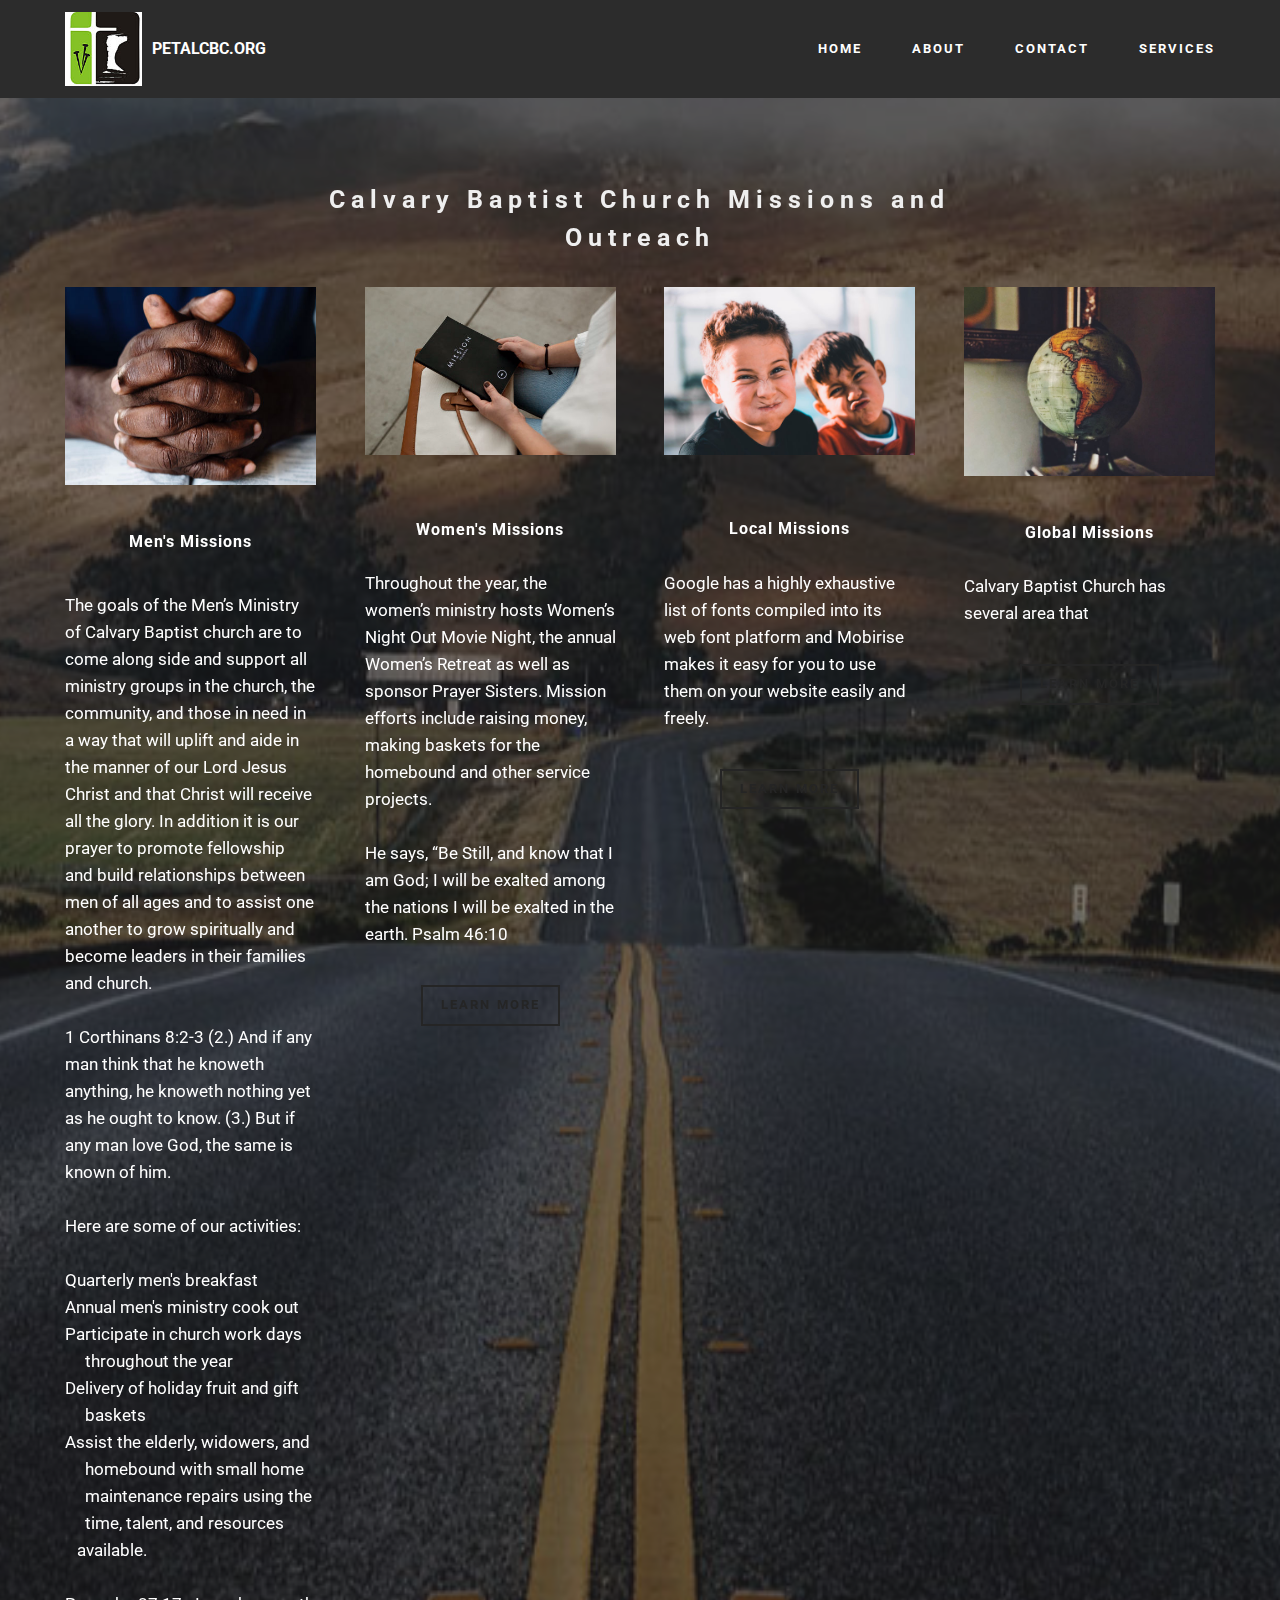
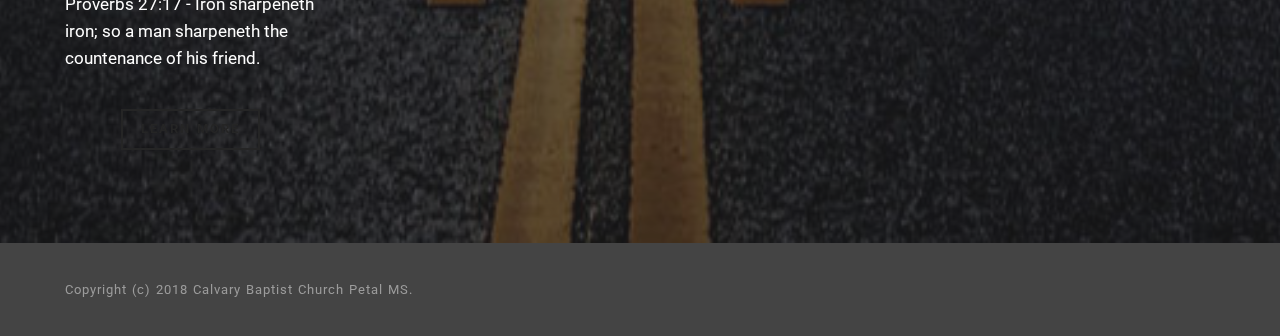
<file: missions.html>
<!DOCTYPE html>
<html >
<head>
  <!-- Site made with Mobirise Website Builder v4.8.1, https://mobirise.com -->
  <meta charset="UTF-8">
  <meta http-equiv="X-UA-Compatible" content="IE=edge">
  <meta name="generator" content="Mobirise v4.8.1, mobirise.com">
  <meta name="viewport" content="width=device-width, initial-scale=1, minimum-scale=1">
  <link rel="shortcut icon" href="assets/images/calvary-logo-133x128.jpg" type="image/x-icon">
  <meta name="description" content="Web Page Builder Description">
  <title>Missions</title>
  <link rel="stylesheet" href="https://fonts.googleapis.com/css?family=Roboto:700,400&subset=cyrillic,latin,greek,vietnamese">
  <link rel="stylesheet" href="assets/bootstrap/css/bootstrap.min.css">
  <link rel="stylesheet" href="assets/soundcloud-plugin/style.css">
  <link rel="stylesheet" href="assets/mobirise/css/style.css">
  <link rel="stylesheet" href="assets/mobirise/css/mbr-additional.css" type="text/css">
  
  
  
</head>
<body>

<!-- Google Analytics -->
<meta name="google-site-verification" content="8uwj4nkZBSs6uSVE5dq3EvVvAFDLJRqaaGSRDUvWMcw" />
    <!-- Piwik -->
    <script type="text/javascript">
      var _paq = _paq || [];
      _paq.push(["setDocumentTitle", document.domain + "/" + document.title]);
      _paq.push(["setCookieDomain", "*.example.org"]);
      _paq.push(["setDomains", ["*.example.org"]]);
      _paq.push(["trackPageView"]);
      _paq.push(["enableLinkTracking"]);

      (function() {
        var u=(("https:" == document.location.protocol) ? "https" : "http") + "://www.petalcbc.org/stats2/";
        _paq.push(["setTrackerUrl", u+"piwik.php"]);
        _paq.push(["setSiteId", "1"]);
        var d=document, g=d.createElement("script"), s=d.getElementsByTagName("script")[0]; g.type="text/javascript";
        g.defer=true; g.async=true; g.src=u+"piwik.js"; s.parentNode.insertBefore(g,s);
      })();
    </script>
  <!-- End Piwik Code -->
<!-- /Google Analytics -->


  <section class="mbr-navbar mbr-navbar--freeze mbr-navbar--absolute mbr-navbar--sticky mbr-navbar--auto-collapse" id="ext_menu-q" data-rv-view="62">
    <div class="mbr-navbar__section mbr-section">
        <div class="mbr-section__container container">
            <div class="mbr-navbar__container">
                <div class="mbr-navbar__column mbr-navbar__column--s mbr-navbar__brand">
                    <span class="mbr-navbar__brand-link mbr-brand mbr-brand--inline">
											<span class="mbr-brand__logo"><a href="http://petalcbc.org"><img src="assets/images/calvary-logo-133x128.jpg" class="mbr-navbar__brand-img mbr-brand__img" alt="Mobirise"></a></span>
											<span class="mbr-brand__name"><a class="mbr-brand__name text-white" href="http://petalcbc.org">PETALCBC.ORG</a></span>
                    </span>
                </div>
                <div class="mbr-navbar__hamburger mbr-hamburger"><span class="mbr-hamburger__line"></span></div>
                <div class="mbr-navbar__column mbr-navbar__menu">
                    <nav class="mbr-navbar__menu-box mbr-navbar__menu-box--inline-right">
                        <div class="mbr-navbar__column">
													<ul class="mbr-navbar__items mbr-navbar__items--right float-left mbr-buttons mbr-buttons--freeze mbr-buttons--right btn-decorator mbr-buttons--active mbr-buttons--only-links"><li class="mbr-navbar__item"><a class="mbr-buttons__link btn text-white" href="index.html">HOME</a></li><li class="mbr-navbar__item"><a class="mbr-buttons__link btn text-white" href="about.html#msg-box5-a">ABOUT</a></li><li class="mbr-navbar__item"><a class="mbr-buttons__link btn text-white" href="contact.html">CONTACT</a></li><li class="mbr-navbar__item"><a class="mbr-buttons__link btn text-white" href="services.html">SERVICES</a></li></ul>                            
                            
                        </div>
                    </nav>
                </div>
            </div>
        </div>
    </div>
</section>

<section class="engine"><a href="https://mobiri.se/u">bootstrap website templates</a></section><section class="mbr-section mbr-section--relative mbr-section--fixed-size mbr-parallax-background mbr-after-navbar" id="features1-16" data-rv-view="66" style="background-image: url(assets/images/mbr-1-1920x1281.jpg);">
    <div class="mbr-overlay" style="opacity: 0.6; background-color: rgb(34, 34, 34);"></div>
    <div class="mbr-section__container mbr-section__container--std-top-padding mbr-section__container--sm-bot-padding mbr-section-title container" style="padding-top: 93px;">
        <div class="mbr-header mbr-header--center mbr-header--wysiwyg row">
            <div class="col-sm-8 col-sm-offset-2">
                <h3 class="mbr-header__text">Calvary Baptist Church Missions and Outreach</h3>
                
            </div>
        </div>
    </div>
    <div class="mbr-section__container container">
        <div class="mbr-section__row row">
            <div class="mbr-section__col col-xs-12 col-md-3 col-sm-6">
                <div class="mbr-section__container mbr-section__container--center mbr-section__container--middle">
                    <figure class="mbr-figure"><img src="assets/images/rawpixel-769319-unsplash-1-600x575.jpg" class="mbr-figure__img" alt="Photo by rawpixel on Unsplash" title="Photo by rawpixel on Unsplash"></figure>
                </div>
                <div class="mbr-section__container mbr-section__container--middle">
                    <div class="mbr-header mbr-header--reduce mbr-header--center mbr-header--wysiwyg">
                        <h3 class="mbr-header__text"><p>Men's Missions</p></h3>
                    </div>
                </div>
                <div class="mbr-section__container mbr-section__container--middle">
                    <div class="mbr-article mbr-article--wysiwyg">
                        <p>The goals of the Men’s Ministry of Calvary Baptist church are to come along side and support all ministry groups in the church, the community, and those in need in a way that will uplift and aide in the manner of our Lord Jesus Christ and that Christ will receive all the glory. In addition it is our prayer to promote fellowship and build relationships between men of all ages and to assist one another to grow spiritually and become leaders in their families and church.<br><br>1 Corthinans 8:2-3 (2.) And if any man think that he knoweth anything, he knoweth nothing yet as he ought to know. (3.) But if any man love God, the same is known of him.&nbsp;<br><br>Here are some of our activities:&nbsp;<br><br>    Quarterly men's breakfast<br>    Annual men's ministry cook out<br>    Participate in church work days &nbsp; &nbsp; &nbsp; &nbsp;throughout the year<br>    Delivery of holiday fruit and gift &nbsp; &nbsp; &nbsp; &nbsp; &nbsp;baskets<br>    Assist the elderly, widowers, and &nbsp; &nbsp; &nbsp;homebound with small home &nbsp; &nbsp; &nbsp; &nbsp;maintenance repairs using the &nbsp; &nbsp; &nbsp;time, talent, and resources &nbsp; &nbsp; &nbsp; &nbsp; &nbsp; &nbsp;available.<br><br>Proverbs 27:17 - Iron sharpeneth iron; so a man sharpeneth the countenance of his friend.&nbsp;<br></p>
                    </div>
                </div>
                <div class="mbr-section__container mbr-section__container--last" style="padding-bottom: 93px;">
									<div class="mbr-buttons mbr-buttons--center"><a href="http://petalcbc.org" class="mbr-buttons__btn btn btn-wrap btn-xs-lg btn-default">LEARN MORE</a></div>
                </div>
            </div>
            <div class="mbr-section__col col-xs-12 col-md-3 col-sm-6">
                <div class="mbr-section__container mbr-section__container--center mbr-section__container--middle">
                    <figure class="mbr-figure"><img src="assets/images/david-iskander-599062-unsplash-600x400.jpg" class="mbr-figure__img" alt="Photo by David Iskander on Unsplash" title="Photo by David Iskander on Unsplash"></figure>
                </div>
                <div class="mbr-section__container mbr-section__container--middle">
                    <div class="mbr-header mbr-header--reduce mbr-header--center mbr-header--wysiwyg">
                        <h3 class="mbr-header__text"><br>Women's Missions</h3>
                    </div>
                </div>
                <div class="mbr-section__container mbr-section__container--middle">
                    <div class="mbr-article mbr-article--wysiwyg">
                        <p>Throughout the year, the women’s ministry hosts Women’s Night Out Movie Night, the annual Women’s Retreat as well as sponsor Prayer Sisters. Mission efforts include raising money, making baskets for the homebound and other service projects. <br><br>He says, “Be Still, and know that I am God; I will be exalted among the nations I will be exalted in the earth. Psalm 46:10 </p>
                    </div>
                </div>
                <div class="mbr-section__container mbr-section__container--last" style="padding-bottom: 93px;">
									<div class="mbr-buttons mbr-buttons--center"><a href="http://petalcbc.org" class="mbr-buttons__btn btn btn-wrap btn-xs-lg btn-default">LEARN MORE</a></div>
                </div>
            </div>
            <div class="clearfix visible-sm-block"></div>
            <div class="mbr-section__col col-xs-12 col-md-3 col-sm-6">
                <div class="mbr-section__container mbr-section__container--center mbr-section__container--middle">
                    <figure class="mbr-figure"><img src="assets/images/austin-pacheco-640988-unsplash-600x400.jpg" class="mbr-figure__img" alt="Photo by Austin Pacheco on Unsplash" title="Photo by Austin Pacheco on Unsplash"></figure>
                </div>
                <div class="mbr-section__container mbr-section__container--middle">
                    <div class="mbr-header mbr-header--reduce mbr-header--center mbr-header--wysiwyg">
                        <h3 class="mbr-header__text"><br>Local Missions</h3>
                    </div>
                </div>
                <div class="mbr-section__container mbr-section__container--middle">
                    <div class="mbr-article mbr-article--wysiwyg">
                        <p>Google has a highly exhaustive list of fonts compiled into its web font platform and Mobirise makes it easy for you to use them on your website easily and freely.</p>
                    </div>
                </div>
                <div class="mbr-section__container mbr-section__container--last" style="padding-bottom: 93px;">
									<div class="mbr-buttons mbr-buttons--center"><a href="http://petalcbc.org" class="mbr-buttons__btn btn btn-wrap btn-xs-lg btn-default">LEARN MORE</a></div>
                </div>
            </div>
            
            <div class="mbr-section__col col-xs-12 col-md-3 col-sm-6">
                <div class="mbr-section__container mbr-section__container--center mbr-section__container--middle">
                    <figure class="mbr-figure"><img src="assets/images/sara-riano-467205-unsplash-600x450.jpg" class="mbr-figure__img" alt="Photo by Sara Riaño on Unsplash" title="Photo by Sara Riaño on Unsplash"></figure>
                </div>
                <div class="mbr-section__container mbr-section__container--middle">
                    <div class="mbr-header mbr-header--reduce mbr-header--center mbr-header--wysiwyg">
                        <h3 class="mbr-header__text">Global Missions</h3>
                    </div>
                </div>
                <div class="mbr-section__container mbr-section__container--middle">
                    <div class="mbr-article mbr-article--wysiwyg">
                        <p>Calvary Baptist Church has several area that&nbsp;</p>
                    </div>
                </div>
                <div class="mbr-section__container mbr-section__container--last" style="padding-bottom: 93px;">
									<div class="mbr-buttons mbr-buttons--center"><a href="http://petalcbc.org" class="mbr-buttons__btn btn btn-wrap btn-xs-lg btn-default">LEARN MORE</a></div>
                </div>
            </div>
            
            
            
        </div>
    </div>
</section>

<footer class="mbr-section mbr-section--relative mbr-section--fixed-size" id="footer1-r" data-rv-view="64" style="background-color: rgb(68, 68, 68);">
    
    <div class="mbr-section__container container">
        <div class="mbr-footer mbr-footer--wysiwyg row" style="padding-top: 36.9px; padding-bottom: 36.9px;">
            <div class="col-sm-12">
                <p class="mbr-footer__copyright">Copyright (c) 2018 Calvary Baptist Church Petal MS.</p>
            </div>
        </div>
    </div>
</footer>


  <script src="assets/web/assets/jquery/jquery.min.js"></script>
  <script src="assets/bootstrap/js/bootstrap.min.js"></script>
  <script src="assets/smooth-scroll/smooth-scroll.js"></script>
  <script src="assets/jarallax/jarallax.js"></script>
  <script src="assets/mobirise/js/script.js"></script>
  
  
</body>
</html>
</file>
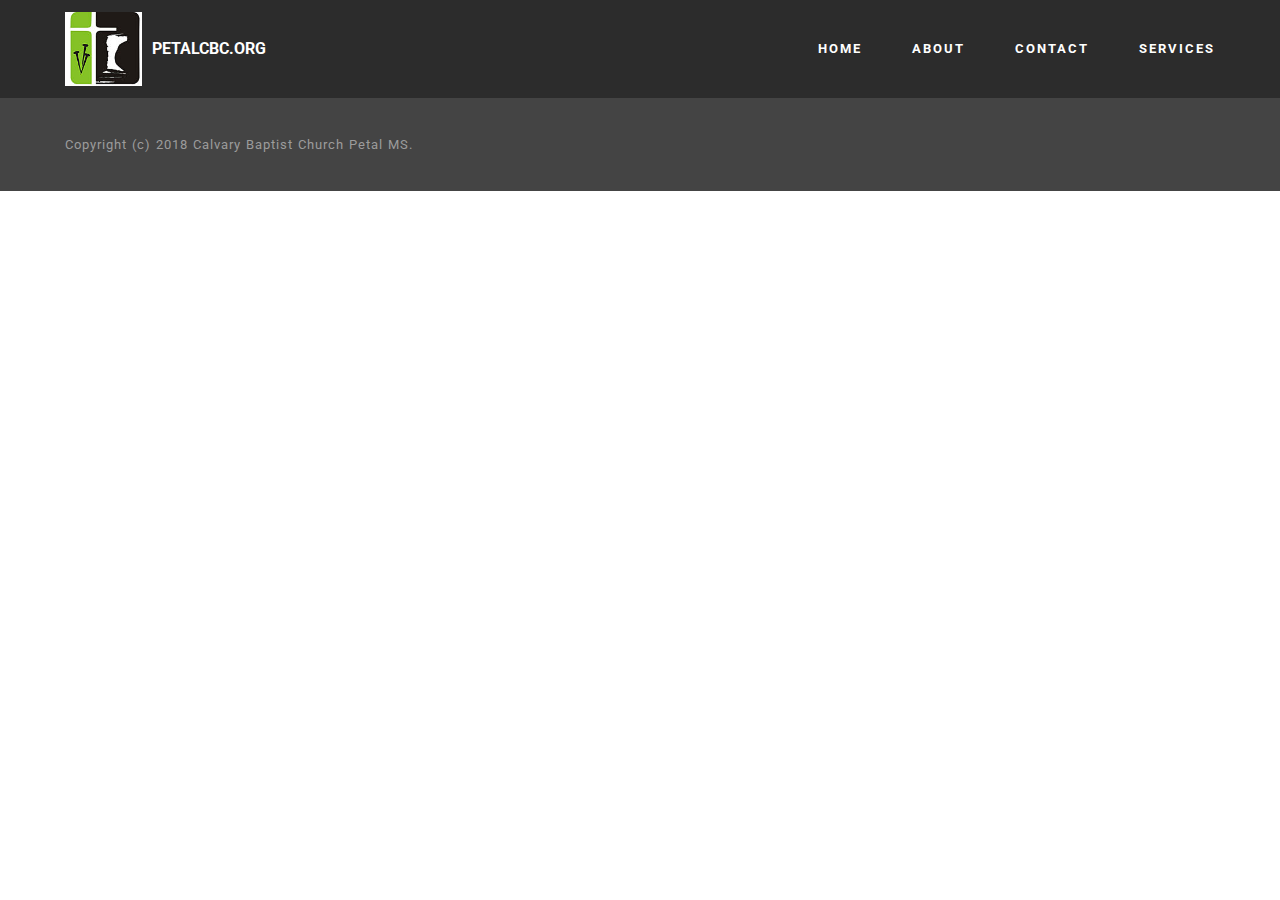
<file: sermons.html>
<!DOCTYPE html>
<html >
<head>
  <!-- Site made with Mobirise Website Builder v4.8.1, https://mobirise.com -->
  <meta charset="UTF-8">
  <meta http-equiv="X-UA-Compatible" content="IE=edge">
  <meta name="generator" content="Mobirise v4.8.1, mobirise.com">
  <meta name="viewport" content="width=device-width, initial-scale=1, minimum-scale=1">
  <link rel="shortcut icon" href="assets/images/calvary-logo-133x128.jpg" type="image/x-icon">
  <meta name="description" content="Site Builder Description">
  <title>Sermons</title>
  <link rel="stylesheet" href="https://fonts.googleapis.com/css?family=Roboto:700,400&subset=cyrillic,latin,greek,vietnamese">
  <link rel="stylesheet" href="assets/bootstrap/css/bootstrap.min.css">
  <link rel="stylesheet" href="assets/soundcloud-plugin/style.css">
  <link rel="stylesheet" href="assets/mobirise/css/style.css">
  <link rel="stylesheet" href="assets/mobirise/css/mbr-additional.css" type="text/css">
  
  
  
</head>
<body>

<!-- Google Analytics -->
<meta name="google-site-verification" content="8uwj4nkZBSs6uSVE5dq3EvVvAFDLJRqaaGSRDUvWMcw" />
    <!-- Piwik -->
    <script type="text/javascript">
      var _paq = _paq || [];
      _paq.push(["setDocumentTitle", document.domain + "/" + document.title]);
      _paq.push(["setCookieDomain", "*.example.org"]);
      _paq.push(["setDomains", ["*.example.org"]]);
      _paq.push(["trackPageView"]);
      _paq.push(["enableLinkTracking"]);

      (function() {
        var u=(("https:" == document.location.protocol) ? "https" : "http") + "://www.petalcbc.org/stats2/";
        _paq.push(["setTrackerUrl", u+"piwik.php"]);
        _paq.push(["setSiteId", "1"]);
        var d=document, g=d.createElement("script"), s=d.getElementsByTagName("script")[0]; g.type="text/javascript";
        g.defer=true; g.async=true; g.src=u+"piwik.js"; s.parentNode.insertBefore(g,s);
      })();
    </script>
  <!-- End Piwik Code -->
<!-- /Google Analytics -->


  <section class="mbr-navbar mbr-navbar--freeze mbr-navbar--absolute mbr-navbar--sticky mbr-navbar--auto-collapse" id="ext_menu-u" data-rv-view="69">
    <div class="mbr-navbar__section mbr-section">
        <div class="mbr-section__container container">
            <div class="mbr-navbar__container">
                <div class="mbr-navbar__column mbr-navbar__column--s mbr-navbar__brand">
                    <span class="mbr-navbar__brand-link mbr-brand mbr-brand--inline">
                        <span class="mbr-brand__logo"><a href="https://mobirise.com"><img src="assets/images/calvary-logo-133x128.jpg" class="mbr-navbar__brand-img mbr-brand__img" alt="Mobirise"></a></span>
                        <span class="mbr-brand__name"><a class="mbr-brand__name text-white" href="https://mobirise.com">PETALCBC.ORG</a></span>
                    </span>
                </div>
                <div class="mbr-navbar__hamburger mbr-hamburger"><span class="mbr-hamburger__line"></span></div>
                <div class="mbr-navbar__column mbr-navbar__menu">
                    <nav class="mbr-navbar__menu-box mbr-navbar__menu-box--inline-right">
                        <div class="mbr-navbar__column">
													<ul class="mbr-navbar__items mbr-navbar__items--right float-left mbr-buttons mbr-buttons--freeze mbr-buttons--right btn-decorator mbr-buttons--active mbr-buttons--only-links"><li class="mbr-navbar__item"><a class="mbr-buttons__link btn text-white" href="index.html">HOME</a></li><li class="mbr-navbar__item"><a class="mbr-buttons__link btn text-white" href="about.html#msg-box5-a">ABOUT</a></li><li class="mbr-navbar__item"><a class="mbr-buttons__link btn text-white" href="contact.html">CONTACT</a></li><li class="mbr-navbar__item"><a class="mbr-buttons__link btn text-white" href="services.html">SERVICES</a></li></ul>                            
                            
                        </div>
                    </nav>
                </div>
            </div>
        </div>
    </div>
</section>

<section class="engine"><a href="https://mobiri.se/q">responsive site templates</a></section><footer class="mbr-section mbr-section--relative mbr-section--fixed-size mbr-after-navbar" id="footer1-v" data-rv-view="71" style="background-color: rgb(68, 68, 68);">
    
    <div class="mbr-section__container container">
        <div class="mbr-footer mbr-footer--wysiwyg row" style="padding-top: 36.9px; padding-bottom: 36.9px;">
            <div class="col-sm-12">
                <p class="mbr-footer__copyright">Copyright (c) 2018 Calvary Baptist Church Petal MS.</p>
            </div>
        </div>
    </div>
</footer>


  <script src="assets/web/assets/jquery/jquery.min.js"></script>
  <script src="assets/bootstrap/js/bootstrap.min.js"></script>
  <script src="assets/smooth-scroll/smooth-scroll.js"></script>
  <script src="assets/mobirise/js/script.js"></script>
  
  
</body>
</html>
</file>
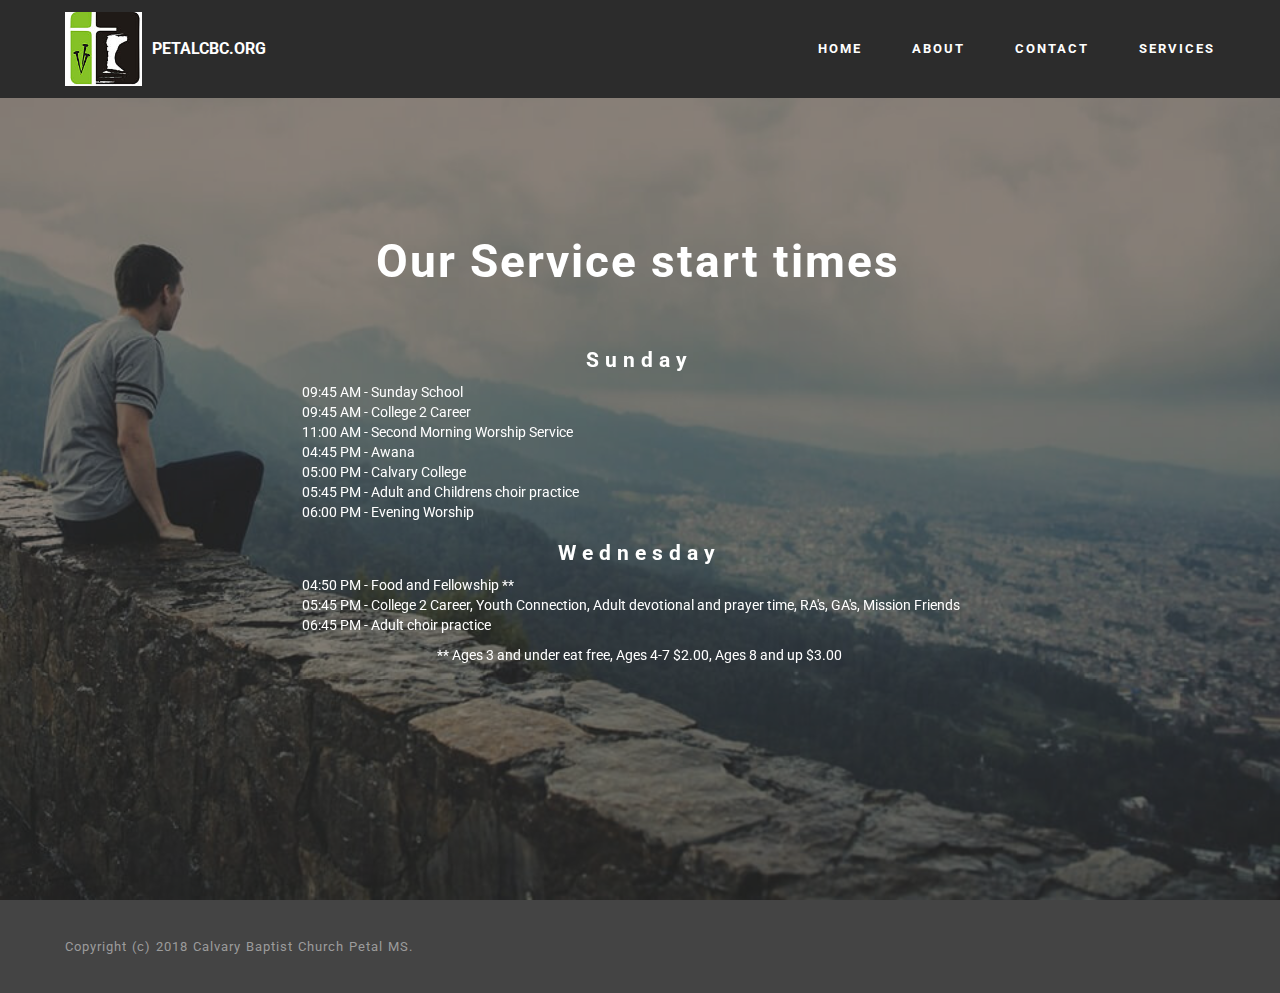
<file: services.html>
<!DOCTYPE html>
<html >
	<head>
		<!-- Site made with Mobirise Website Builder v4.8.1, https://mobirise.com -->
		<meta charset="UTF-8">
		<meta http-equiv="X-UA-Compatible" content="IE=edge">
		<meta name="generator" content="Mobirise v4.8.1, mobirise.com">
		<meta name="viewport" content="width=device-width, initial-scale=1, minimum-scale=1">
		<link rel="shortcut icon" href="assets/images/calvary-logo-133x128.jpg" type="image/x-icon">
		<meta name="description" content="Web Site Generator Description">
		<title>Contact</title>
		<link rel="stylesheet" href="https://fonts.googleapis.com/css?family=Roboto:700,400&subset=cyrillic,latin,greek,vietnamese">
		<link rel="stylesheet" href="assets/bootstrap/css/bootstrap.min.css">
		<link rel="stylesheet" href="assets/soundcloud-plugin/style.css">
		<link rel="stylesheet" href="assets/animate.css/animate.min.css">
		<link rel="stylesheet" href="assets/socicon/css/socicon.min.css">
		<link rel="stylesheet" href="assets/mobirise/css/style.css">
		<link rel="stylesheet" href="assets/mobirise/css/mbr-additional.css" type="text/css">

		<style>
			ul {
				list-style: none;
			}
			ul li {
				text-align: left;
			}
		</style>

	</head>
	<body>

		<!-- Google Analytics -->
		<meta name="google-site-verification" content="8uwj4nkZBSs6uSVE5dq3EvVvAFDLJRqaaGSRDUvWMcw" />
		<!-- Piwik -->
		<script type="text/javascript">
			var _paq = _paq || [];
			_paq.push(["setDocumentTitle", document.domain + "/" + document.title]);
			_paq.push(["setCookieDomain", "*.example.org"]);
			_paq.push(["setDomains", ["*.example.org"]]);
			_paq.push(["trackPageView"]);
			_paq.push(["enableLinkTracking"]);

			(function() {
				var u=(("https:" == document.location.protocol) ? "https" : "http") + "://www.petalcbc.org/stats2/";
				_paq.push(["setTrackerUrl", u+"piwik.php"]);
				_paq.push(["setSiteId", "1"]);
				var d=document, g=d.createElement("script"), s=d.getElementsByTagName("script")[0]; g.type="text/javascript";
				g.defer=true; g.async=true; g.src=u+"piwik.js"; s.parentNode.insertBefore(g,s);
			})();
		</script>
		<!-- End Piwik Code -->
		<!-- /Google Analytics -->


		<section class="mbr-navbar mbr-navbar--freeze mbr-navbar--absolute mbr-navbar--sticky mbr-navbar--auto-collapse" id="ext_menu-o" data-rv-view="27">
			<div class="mbr-navbar__section mbr-section">
				<div class="mbr-section__container container">
					<div class="mbr-navbar__container">
						<div class="mbr-navbar__column mbr-navbar__column--s mbr-navbar__brand">
							<span class="mbr-navbar__brand-link mbr-brand mbr-brand--inline">
								<span class="mbr-brand__logo"><a href="http://petalcbc.org"><img src="assets/images/calvary-logo-133x128.jpg" class="mbr-navbar__brand-img mbr-brand__img" alt="Mobirise"></a></span>
								<span class="mbr-brand__name"><a class="mbr-brand__name text-white" href="http://petalcbc.org">PETALCBC.ORG</a></span>
							</span>
						</div>
						<div class="mbr-navbar__hamburger mbr-hamburger"><span class="mbr-hamburger__line"></span></div>
						<div class="mbr-navbar__column mbr-navbar__menu">
							<nav class="mbr-navbar__menu-box mbr-navbar__menu-box--inline-right">
								<div class="mbr-navbar__column">
									<ul class="mbr-navbar__items mbr-navbar__items--right float-left mbr-buttons mbr-buttons--freeze mbr-buttons--right btn-decorator mbr-buttons--active mbr-buttons--only-links"><li class="mbr-navbar__item"><a class="mbr-buttons__link btn text-white" href="index.html">HOME</a></li><li class="mbr-navbar__item"><a class="mbr-buttons__link btn text-white" href="about.html#msg-box5-a">ABOUT</a></li><li class="mbr-navbar__item"><a class="mbr-buttons__link btn text-white" href="contact.html">CONTACT</a></li><li class="mbr-navbar__item"><a class="mbr-buttons__link btn text-white" href="services.html">SERVICES</a></li></ul>                            

								</div>
							</nav>
						</div>
					</div>
				</div>
			</div>
		</section>

		<section class="engine"></section><section class="mbr-box mbr-section mbr-section--relative mbr-section--fixed-size mbr-section--full-height mbr-section--bg-adapted mbr-parallax-background mbr-after-navbar" id="header4-13" data-rv-view="24" style="background-image: url(assets/images/bg.jpg);">
		<div class="mbr-box__magnet mbr-box__magnet--sm-padding mbr-box__magnet--center-center">
			<div class="mbr-overlay" style="opacity: 0.5; background-color: rgb(34, 34, 34);"></div>
			<div class="mbr-box__container mbr-section__container container">
				<div class="mbr-box mbr-box--stretched"><div class="mbr-box__magnet mbr-box__magnet--center-center">
					<div class="row"><div class=" col-sm-8 col-sm-offset-2">
						<div class="mbr-hero animated fadeInUp">
							<h1 class="mbr-hero__text">Our Service start times</h1>
							<p class="mbr-hero__subtext">
							<h3>Sunday</h3>
							<ul>
								<!--        <li>08:30 AM - Early Morning Worship Service</li>-->
								<li>09:45 AM - Sunday School</li>
								<li>09:45 AM - College 2 Career</li>
								<li>11:00 AM - Second Morning Worship Service</li>
								<li>04:45 PM - Awana</li>
								<li>05:00 PM - Calvary College</li>
								<li>05:45 PM - Adult and Childrens choir practice</li>
								<li>06:00 PM - Evening Worship</li>
							</ul>
						<p>
						<h3>Wednesday</h3>
						<ul>
							<li>04:50 PM - Food and Fellowship **</li>
							<li>05:45 PM - College 2 Career, Youth Connection, Adult devotional and prayer time, RA's, GA's, Mission Friends</li>
							<li>06:45 PM - Adult choir practice</li>
						</ul>
						** Ages 3 and under eat free, Ages 4-7 $2.00, Ages 8 and up $3.00
							</p>
						</div>

						</div></div>
					</div></div>
			</div>

		</div>
		</section>

			<footer class="mbr-section mbr-section--relative mbr-section--fixed-size" id="footer1-p" data-rv-view="31" style="background-color: rgb(68, 68, 68);">

				<div class="mbr-section__container container">
					<div class="mbr-footer mbr-footer--wysiwyg row" style="padding-top: 36.9px; padding-bottom: 36.9px;">
						<div class="col-sm-12">
							<p class="mbr-footer__copyright">Copyright (c) 2018 Calvary Baptist Church Petal MS.</p>
						</div>
					</div>
				</div>
			</footer>


			<script src="assets/web/assets/jquery/jquery.min.js"></script>
			<script src="assets/bootstrap/js/bootstrap.min.js"></script>
			<script src="assets/smooth-scroll/smooth-scroll.js"></script>
			<script src="assets/jarallax/jarallax.js"></script>
			<!--[if lte IE 9]>
<script src="assets/jquery-placeholder/jquery.placeholder.min.js"></script>
<![endif]-->
			<script src="assets/mobirise/js/script.js"></script>
			<script src="assets/formoid/formoid.min.js"></script>


			</body>
		</html>
</file>
<file: assets/soundcloud-plugin/style.css>
.addons-container {
  position: relative;
  margin-left: auto;
  margin-right: auto;
  padding-right: 15px;
  padding-left: 15px; }
  @media (min-width: 576px) {
    .addons-container {
      padding-right: 15px;
      padding-left: 15px; } }
  @media (min-width: 768px) {
    .addons-container {
      padding-right: 15px;
      padding-left: 15px; } }
  @media (min-width: 992px) {
    .addons-container {
      padding-right: 15px;
      padding-left: 15px; } }
  @media (min-width: 1200px) {
    .addons-container {
      padding-right: 15px;
      padding-left: 15px; } }
  @media (min-width: 576px) {
    .addons-container {
      width: 540px;
      max-width: 100%; } }
  @media (min-width: 768px) {
    .addons-container {
      width: 720px;
      max-width: 100%; } }
  @media (min-width: 992px) {
    .addons-container {
      width: 960px;
      max-width: 100%; } }
  @media (min-width: 1200px) {
    .addons-container {
      width: 1140px;
      max-width: 100%; } }

.addons-container-inner{
    position: relative;
    width: 100%;
    min-height: 1px;
    padding-right: 15px;
    padding-left: 15px;
}
@media (min-width: 567px) {
    .addons-container-inner{
        -ms-flex: 0 0 66.666667%;
        flex: 0 0 66.666667%;
        max-width: 66.666667%;
    }
}
.addons-row{
    display: flex;
    justify-content:center;
}
</file>
<file: assets/mobirise/css/mbr-additional.css>
#ext_menu-0 .mbr-brand__name {
  font-size: 16px;
}
#ext_menu-0.mbr-navbar--stuck .mbr-navbar__section {
  background: #2c2c2c;
}
#ext_menu-0 .mbr-navbar__section {
  background: #2c2c2c;
}
#ext_menu-0 .mbr-navbar__hamburger {
  color: #c1c1c1;
}
#content5-6 .mbr-header .mbr-header__text {
  text-align: center;
  color: #fff;
}
#content5-6 .mbr-header .mbr-header__subtext {
  text-align: center;
  color: #fff;
}
#content5-6 .mbr-article {
  color: #fff;
}
#msg-box5-a .mbr-header__text {
  color: #ffffff;
}
#msg-box5-a .mbr-header__subtext {
  color: #ffffff;
}
#msg-box5-a .mbr-article {
  color: #ffffff;
}
#msg-box3-e .mbr-header .mbr-header__text {
  text-align: center;
  color: #ffffff;
}
#msg-box3-e .mbr-header .mbr-header__subtext {
  text-align: center;
}
#msg-box3-e .mbr-article P {
  text-align: center;
  color: #efefef;
  font-size: 17px;
}
#ext_menu-8 .mbr-brand__name {
  font-size: 16px;
}
#ext_menu-8.mbr-navbar--stuck .mbr-navbar__section {
  background: #2c2c2c;
}
#ext_menu-8 .mbr-navbar__section {
  background: #2c2c2c;
}
#ext_menu-8 .mbr-navbar__hamburger {
  color: #c1c1c1;
}
#msg-box3-d .mbr-header .mbr-header__text {
  text-align: center;
  color: #ffffff;
}
#msg-box3-d .mbr-header .mbr-header__subtext {
  text-align: center;
}
#msg-box3-d .mbr-article P {
  color: #efefef;
}
#msg-box3-b .mbr-header .mbr-header__text {
  text-align: center;
}
#msg-box3-b .mbr-header .mbr-header__subtext {
  text-align: center;
}
#msg-box3-b .mbr-article P {
  color: #7c706b;
}
#image1-n SMALL {
  text-align: center;
}
#ext_menu-q .mbr-brand__name {
  font-size: 16px;
}
#ext_menu-q.mbr-navbar--stuck .mbr-navbar__section {
  background: #2c2c2c;
}
#ext_menu-q .mbr-navbar__section {
  background: #2c2c2c;
}
#ext_menu-q .mbr-navbar__hamburger {
  color: #c1c1c1;
}
#features1-16 .mbr-section-title .mbr-header__text {
  color: #efefef;
}
#features1-16 P {
  color: #ffffff;
}
#features1-16 .mbr-section__col .mbr-header__text {
  color: #ffffff;
}
#ext_menu-u .mbr-brand__name {
  font-size: 16px;
}
#ext_menu-u.mbr-navbar--stuck .mbr-navbar__section {
  background: #2c2c2c;
}
#ext_menu-u .mbr-navbar__section {
  background: #2c2c2c;
}
#ext_menu-u .mbr-navbar__hamburger {
  color: #c1c1c1;
}
#ext_menu-o .mbr-brand__name {
  font-size: 16px;
}
#ext_menu-o.mbr-navbar--stuck .mbr-navbar__section {
  background: #2c2c2c;
}
#ext_menu-o .mbr-navbar__section {
  background: #2c2c2c;
}
#ext_menu-o .mbr-navbar__hamburger {
  color: #c1c1c1;
}
#ext_menu-19 .mbr-brand__name {
  font-size: 16px;
}
#ext_menu-19.mbr-navbar--stuck .mbr-navbar__section {
  background: #2c2c2c;
}
#ext_menu-19 .mbr-navbar__section {
  background: #2c2c2c;
}
#ext_menu-19 .mbr-navbar__hamburger {
  color: #c1c1c1;
}
#content5-1c .mbr-header .mbr-header__text {
  text-align: center;
  color: #fff;
}
#content5-1c .mbr-header .mbr-header__subtext {
  text-align: center;
  color: #fff;
}
#content5-1c .mbr-article {
  color: #fff;
}
</file>
<file: assets/mobirise/css/style.css>
.is-builder .animated {
  -webkit-animation-name: none !important;
  animation-name: none !important;
}
html {
  position: relative;
  min-height: 100%;
}
.mbr-embedded-video {
  position: relative;
}
.mbr-background-video,
.mbr-background-video-preview {
  bottom: 0;
  left: 0;
  overflow: hidden;
  position: absolute;
  right: 0;
  top: 0;
}
.mbr-parallax-background,
.mbr-background {
  background-attachment: fixed !important;
  background-position: 50% 0;
  background-repeat: no-repeat;
  background-size: cover !important;
}
.mbr-hidden-scrollbar .mbr-parallax-background {
  background-size: auto 130%;
}
.mobile .mbr-parallax-background {
  background-attachment: scroll !important;
}
.mbr-background {
  background-attachment: scroll !important;
}
.mbr-navbar {
  position: relative;
  width: 100%;
}
.mbr-navbar:before {
  content: "";
  display: block;
}
.mbr-navbar__brand-link:after,
.mbr-navbar__brand-img {
  max-height: 74px;
  height: 100%;
}
.mbr-navbar:before,
.mbr-navbar__container {
  height: 98px;
}
.mbr-navbar--ss .mbr-navbar__brand-link:after,
.mbr-navbar--ss .mbr-navbar__brand-img {
  height: 74px;
}
.mbr-navbar--ss:before,
.mbr-navbar--ss .mbr-navbar__container {
  height: 98px;
}
.mbr-navbar--xs .mbr-navbar__brand-link:after,
.mbr-navbar--xs .mbr-navbar__brand-img {
  height: 32px;
}
.mbr-navbar--xs:before,
.mbr-navbar--xs .mbr-navbar__container {
  height: 56px;
}
.mbr-navbar--s .mbr-navbar__brand-link:after,
.mbr-navbar--s .mbr-navbar__brand-img {
  height: 48px;
}
.mbr-navbar--s:before,
.mbr-navbar--s .mbr-navbar__container {
  height: 72px;
}
.mbr-navbar--m .mbr-navbar__brand-link:after,
.mbr-navbar--m .mbr-navbar__brand-img {
  height: 64px;
}
.mbr-navbar--m:before,
.mbr-navbar--m .mbr-navbar__container {
  height: 88px;
}
.mbr-navbar--l .mbr-navbar__brand-link:after,
.mbr-navbar--l .mbr-navbar__brand-img {
  height: 96px;
}
.mbr-navbar--l:before,
.mbr-navbar--l .mbr-navbar__container {
  height: 120px;
}
.mbr-navbar--xl .mbr-navbar__brand-link:after,
.mbr-navbar--xl .mbr-navbar__brand-img {
  height: 128px;
}
.mbr-navbar--xl:before,
.mbr-navbar--xl .mbr-navbar__container {
  height: 152px;
}
.mbr-navbar--short .mbr-navbar__brand-link:after,
.mbr-navbar--short .mbr-navbar__brand-img {
  height: 40px;
}
.mbr-navbar--short .mbr-brand__logo .mbr-iconfont{
  font-size: 40px;
}
.mbr-navbar--short:before,
.mbr-navbar--short .mbr-navbar__container {
  height: 64px;
}
.mbr-navbar--short .mbr-navbar__container {
  padding: 12px 0;
}
@media (max-width: 767px) {
  .mbr-navbar--short .mbr-navbar__brand-link:after,
  .mbr-navbar--short .mbr-navbar__brand-img {
    height: 31px;
  }
  .mbr-navbar--short:before,
  .mbr-navbar--short .mbr-navbar__container {
    height: 45px;
  }
  .mbr-navbar--short .mbr-navbar__container {
    padding: 7px 0;
  }
}
.mbr-navbar__brand-img {
  position: relative;
}
.mbr-navbar__brand-img,
.mbr-navbar__container,
.mbr-navbar__section {
  -webkit-transition: all 300ms ease-in-out 0s;
  -o-transition: all 300ms ease-in-out 0s;
  transition: all 300ms ease-in-out 0s;
}
.mbr-navbar__section {
  background: #2c2c2c;
  height: auto;
  position: absolute;
  top: 0;
  width: 100%;
  z-index: 1000;
}
.mbr-navbar__container {
  display: table;
  padding: 12px 0;
  width: 100%;
}
.mbr-navbar__menu-box {
  display: table;
  width: 100%;
}
.mbr-navbar__menu-box--inline-left,
.mbr-navbar__menu-box--inline-center,
.mbr-navbar__menu-box--inline-right {
  display: block;
  text-align: left;
}
.mbr-navbar__menu-box--inline-center {
  text-align: center;
}
.mbr-navbar__menu-box--inline-right {
  text-align: right;
}
.mbr-navbar__column {
  display: table-cell;
  vertical-align: middle;
}
.mbr-navbar__column--xxs {
  width: 1%;
}
.mbr-navbar__column--xs {
  width: 10%;
}
.mbr-navbar__column--s {
  width: 20%;
}
.mbr-navbar__column--m {
  width: 30%;
}
.mbr-navbar__column--l {
  width: 40%;
}
.mbr-navbar__column--xl {
  width: 50%;
}
.mbr-navbar__menu-box--inline-left .mbr-navbar__column,
.mbr-navbar__menu-box--inline-center .mbr-navbar__column,
.mbr-navbar__menu-box--inline-right .mbr-navbar__column {
  display: inline-block;
}
.mbr-navbar__items {
  float: left;
  padding-left: 0px;
  position: relative;
  left: -20px;
}
.mbr-navbar__items--right {
  float: right;
  left: 0;
}
.float-left {
  float: left;
}
.mbr-navbar__item {
  display: block;
  float: left;
  position: relative;
}
.mbr-navbar__hamburger {
  display: none;
  margin-top: -11px;
  position: absolute;
  right: 0;
  top: 50%;
  z-index: 10000;
}
.mbr-navbar--collapsed .mbr-navbar__container {
  position: relative;
}
.mbr-navbar--collapsed .mbr-navbar__column {
  display: block;
  width: 100%;
}
.mbr-navbar--collapsed .mbr-navbar__items--right {
  padding-top: 13px;
}
.mbr-navbar--collapsed .mbr-navbar__menu {
  background: rgba(0, 0, 0, 0.9);
  display: none;
  height: 100%;
  left: 0;
  position: fixed;
  top: 0;
  width: 100%;
  z-index: 9999;
}
.mbr-navbar--collapsed .mbr-navbar__menu-box {
  display: table-cell;
  vertical-align: middle;
}
.mbr-navbar--collapsed .mbr-navbar__items {
  float: none;
}
.mbr-navbar--collapsed .mbr-navbar__item {
  float: none;
}
.mbr-navbar--collapsed .mbr-navbar__hamburger {
  display: block;
}
.mbr-navbar--collapsed.mbr-navbar--open .mbr-navbar__menu {
  display: table;
}
.mbr-navbar--collapsed.mbr-navbar--open:not(.mbr-navbar--sticky) .mbr-navbar__section {
  background: none;
  position: fixed;
}
.mbr-navbar--collapsed.mbr-navbar--open .mbr-navbar__brand {
  visibility: hidden;
}
.mbr-navbar--collapsed.mbr-navbar--sticky.mbr-navbar--open .mbr-navbar__brand {
  visibility: visible;
}
.mbr-navbar--collapsed.mbr-navbar--open .mbr-navbar__brand-img,
.mbr-navbar--collapsed.mbr-navbar--open .mbr-navbar__container {
  -webkit-transition: none;
  -o-transition: none;
  transition: none;
}
.mbr-navbar--freeze.mbr-navbar--collapsed.mbr-navbar--open .mbr-navbar__hamburger,
.mbr-navbar--freeze.mbr-navbar--collapsed.mbr-navbar--open .mbr-navbar__hamburger:hover {
  color: #fff !important;
}
.mbr-navbar--sticky .mbr-navbar__section {
  position: fixed;
}
.mbr-navbar--absolute {
  position: absolute;
}
/* fix for popup menu conflict */
@media (max-width: 480px) {
  .mbr-navbar--absolute.mbr-navbar[id^=menu-] {
    position: absolute;
  }
}
.mbr-navbar--transparent .mbr-navbar__section {
  background: none;
}
.mbr-navbar--stuck .mbr-navbar__section,
.mbr-navbar--relative .mbr-navbar__section {
  background: #2c2c2c;
}
@media (max-width: 991px) {
  .mbr-navbar--auto-collapse .mbr-navbar__container {
    position: relative;
  }
  .mbr-navbar--auto-collapse .mbr-navbar__column {
    display: block;
    width: 100%;
  }
  .mbr-navbar__column {
    max-height: 100vh;
    overflow-x: hidden;
    overflow-y:auto;
  }
  .mbr-navbar__column::-webkit-scrollbar {
    display:none;
  }
  .mbr-navbar--auto-collapse .mbr-navbar__items--right {
    padding-top: 13px;
  }
  .mbr-navbar--auto-collapse .mbr-navbar__menu {
    background: rgba(0, 0, 0, 0.9);
    display: none;
    height: 100%;
    left: 0;
    position: fixed;
    top: 0;
    width: 100%;
    z-index: 9999;
  }
  .mbr-navbar--auto-collapse .mbr-navbar__menu-box {
    display: table-cell;
    vertical-align: middle;
  }
  .mbr-navbar--auto-collapse .mbr-navbar__items {
    float: none;
  }
  .mbr-navbar--auto-collapse .mbr-navbar__item {
    float: none;
  }
  .mbr-navbar--auto-collapse .mbr-navbar__hamburger {
    display: block;
  }
  .mbr-navbar--auto-collapse.mbr-navbar--open .mbr-navbar__menu {
    display: table;
  }
  .mbr-navbar--auto-collapse.mbr-navbar--open:not(.mbr-navbar--sticky) .mbr-navbar__section {
    background: none;
    position: fixed;
  }
  .mbr-navbar--auto-collapse.mbr-navbar--open .mbr-navbar__brand {
    visibility: hidden;
  }
  .mbr-navbar--auto-collapse.mbr-navbar--sticky.mbr-navbar--open .mbr-navbar__brand {
    visibility: visible;
  }
  .mbr-navbar--auto-collapse.mbr-navbar--open .mbr-navbar__brand-img,
  .mbr-navbar--auto-collapse.mbr-navbar--open .mbr-navbar__container {
    -webkit-transition: none;
    -o-transition: none;
    transition: none;
  }
}
.mbr-after-navbar:before {
  content: "";
  display: block;
  height: 98px;
}
.mbr-hamburger {
  cursor: pointer;
  height: 23px;
  width: 30px;
}
.mbr-hamburger:focus {
  outline: none;
}
.mbr-hamburger__line,
.mbr-hamburger__line:before,
.mbr-hamburger__line:after {
  content: "";
  position: absolute;
  display: block;
  height: 1px;
  cursor: pointer;
}
.mbr-hamburger__line,
.mbr-hamburger__line:before,
.mbr-hamburger__line:after {
  width: 30px;
  border-bottom: 5px solid;
  top: 9px;
}
.mbr-hamburger__line:before {
  top: -9px;
}
.mbr-hamburger__line:after {
  top: 9px;
}
.mbr-hamburger__line,
.mbr-hamburger__line:before,
.mbr-hamburger__line:after {
  -webkit-transition: all 300ms ease-in-out;
  transition: all 300ms ease-in-out;
}
.mbr-hamburger--open .mbr-hamburger__line {
  border-color: transparent;
}
.mbr-hamburger--open .mbr-hamburger__line:before,
.mbr-hamburger--open .mbr-hamburger__line:after {
  top: 0;
}
.mbr-hamburger--open .mbr-hamburger__line:before {
  -ms-transform: rotate(45deg);
  -webkit-transform: rotate(45deg);
  transform: rotate(45deg);
}
.mbr-hamburger--open .mbr-hamburger__line:after {
  top: 10px;
  -ms-transform: translatey(-10px) rotate(-45deg);
  -webkit-transform: translatey(-10px) rotate(-45deg);
  transform: translatey(-10px) rotate(-45deg);
}
@media (max-width: 767px) {
  .mbr-hamburger {
    height: 23px;
    width: 27px;
  }
  .mbr-hamburger__line,
  .mbr-hamburger__line:before,
  .mbr-hamburger__line:after {
    width: 27px;
    border-bottom: 4px solid;
    top: 9px;
  }
  .mbr-hamburger__line:before {
    top: -9px;
  }
  .mbr-hamburger__line:after {
    top: 9px;
  }
}

.navbar-dropdown .hamburger-icon {
  content: "";
  width: 16px;
  -webkit-box-shadow: 0 -6px 0 1px,0 0 0 1px,0 6px 0 1px;
  -moz-box-shadow: 0 -6px 0 1px,0 0 0 1px,0 6px 0 1px;
  box-shadow: 0 -6px 0 1px,0 0 0 1px,0 6px 0 1px;
}

.mbr-brand {
  display: block;
  float: left;
  position: relative;
}
.mbr-brand,
.mbr-brand:hover {
  text-decoration: none;
}
.mbr-brand__name {
  display: block;
  font-weight: bold;
  margin-top: 5px;
  text-align: center;
}
.mbr-brand__name,
.mbr-brand__name:hover {
  text-decoration: none;
}
.mbr-brand--inline {
  display: table;
}
.mbr-brand--inline:after {
  content: "";
  display: table-cell;
  width: 1px;
}
.mbr-brand--inline .mbr-brand__logo,
.mbr-brand--inline .mbr-brand__name {
  display: table-cell;
  vertical-align: middle;
}
.mbr-brand--inline .mbr-brand__logo {
  padding-right: 10px;
}
.mbr-brand--inline .mbr-brand__name {
  margin: 0;
  text-align: left;
}
.mbr-form {
  display: table;
  margin-top: -13px;
  position: relative;
  top: 14px;
  width: 100%;
}
.mbr-form__left,
.mbr-form__right {
  display: table-cell;
  vertical-align: top;
}
.mbr-form__left {
  padding-right: 3px;
}
.mbr-form__right {
  width: 1px;
}
@media (max-width: 530px) {
  .mbr-form {
    display: block;
    margin-top: -27px;
    position: relative;
    top: 26px;
  }
  .mbr-form__left,
  .mbr-form__right {
    display: block;
  }
  .mbr-form__left {
    margin-bottom: 12px;
    padding-right: 0;
  }
  .mbr-form__right {
    width: 100%;
  }
}
.mbr-section {
  padding: 0 20px;
}
.mbr-section--no-padding {
  padding: 0;
}
.mbr-section--relative {
  position: relative;
}
.mbr-section--fixed-size {
  overflow: hidden;
}
.mbr-section--full-height {
  height: 100vh;
}
.mbr-section--full-height.mbr-after-navbar:before {
  display: none;
}
.mbr-section--bg-adapted {
  background-attachment: scroll;
  background-position: 50% 0;
  background-repeat: no-repeat;
  background-size: cover;
}
.mbr-section--gray {
  background-color: #444444;
}
.mbr-section--light-gray {
  background-color: #f0f0f0;
}
.mbr-section--dark-gray {
  background-color: #3c3c3c;
}
.mbr-section__container {
  padding: 0;
  position: relative;
  z-index: 3;
}
.mbr-section__container--center {
  text-align: center;
}
.mbr-section__container--std-padding {
  padding: 93px 0;
}
.mbr-section__container--std-top-padding {
  padding-top: 93px;
}
.mbr-section__container--std-bot-padding {
  padding-bottom: 93px;
}
.mbr-section__container--sm-padding {
  padding: 41px 0;
}
.mbr-section__container--sm-top-padding {
  padding-top: 41px;
}
.mbr-section__container--sm-bot-padding {
  padding-bottom: 41px;
}
.mbr-section__container--isolated {
  padding-bottom: 93px;
  padding-top: 93px;
}
.mbr-section__container--first {
  padding-top: 93px;
  padding-bottom: 41px;
}
.mbr-section__container--middle {
  padding-bottom: 41px;
}
.mbr-section__container--last {
  padding-bottom: 93px;
}
.mbr-section__row {
  margin-left: -24px;
  margin-right: -24px;
}
.mbr-section__col {
  overflow: hidden;
  padding-left: 24px;
  padding-right: 24px;
}
.mbr-section__left {
  padding-right: 40px;
}
.mbr-section__right {
  padding-left: 15px;
}
.mbr-section__header {
  line-height: 1.5em;
  margin: -10px 0 0;
  text-align: center;
}
@media (min-width: 768px) {
  .mbr-section--short-paddings .mbr-section__container--std-padding {
    padding: 59px 0;
  }
  .mbr-section--short-paddings .mbr-section__container--std-top-padding {
    padding-top: 59px;
  }
  .mbr-section--short-paddings .mbr-section__container--std-bot-padding {
    padding-bottom: 59px;
  }
  .mbr-section--short-paddings .mbr-section__container--sm-padding {
    padding: 41px 0;
  }
  .mbr-section--short-paddings .mbr-section__container--sm-top-padding {
    padding-top: 41px;
  }
  .mbr-section--short-paddings .mbr-section__container--sm-bot-padding {
    padding-bottom: 41px;
  }
  .mbr-section--short-paddings .mbr-section__container--isolated {
    padding-bottom: 59px;
    padding-top: 59px;
  }
  .mbr-section--short-paddings .mbr-section__container--first {
    padding-top: 59px;
    padding-bottom: 41px;
  }
  .mbr-section--short-paddings .mbr-section__container--middle {
    padding-bottom: 41px;
  }
  .mbr-section--short-paddings .mbr-section__container--last {
    padding-bottom: 59px;
  }
}
@media (max-width: 767px) {
  .mbr-section__left {
    padding-right: 15px;
  }
  .mbr-section__right {
    padding-left: 15px;
    padding-top: 51px;
  }
}
.mbr-arrow {
  bottom: 71px;
  left: 0;
  line-height: 1px;
  padding: 0 20px;
  position: absolute;
  width: 100%;
  z-index: 3;
}
.mbr-arrow__link {
  display: inline-block;
  font-size: 26px;
}
.mbr-arrow__link,
.mbr-arrow__link:hover,
.mbr-arrow__link:focus {
  color: #fff;
}
.mbr-arrow--floating .mbr-arrow__link {
  -webkit-animation: floating-arrow 1.6s infinite ease-in-out 0s;
  -o-animation: floating-arrow 1.6s infinite ease-in-out 0s;
  animation: floating-arrow 1.6s infinite ease-in-out 0s;
}
@-webkit-keyframes floating-arrow {
  from {
    -webkit-transform: translateY(0);
    transform: translateY(0);
  }
  65% {
    -webkit-transform: translateY(11px);
    transform: translateY(11px);
  }
  to {
    -webkit-transform: translateY(0);
    transform: translateY(0);
  }
}
@-o-keyframes floating-arrow {
  from {
    -webkit-transform: translateY(0);
    transform: translateY(0);
  }
  65% {
    -webkit-transform: translateY(11px);
    transform: translateY(11px);
  }
  to {
    -webkit-transform: translateY(0);
    transform: translateY(0);
  }
}
@keyframes floating-arrow {
  from {
    -webkit-transform: translateY(0);
    transform: translateY(0);
  }
  65% {
    -webkit-transform: translateY(11px);
    transform: translateY(11px);
  }
  to {
    -webkit-transform: translateY(0);
    transform: translateY(0);
  }
}
.mbr-arrow--dark .mbr-arrow__link,
.mbr-arrow--dark .mbr-arrow__link:hover,
.mbr-arrow--dark .mbr-arrow__link:focus {
  color: #252525;
}
@media (max-width: 767px) {
  .mbr-arrow {
    bottom: 41px;
  }
}
@media (max-width: 320px) {
  .mbr-arrow {
    bottom: 21px;
    text-align: center;
  }
}
@media all and (device-width: 320px) and (device-height: 568px) and (orientation: portrait) {
  .mbr-arrow {
    bottom: 31px;
  }
}
.mbr-box {
  display: table;
  width: 100%;
}
.mbr-box--fixed {
  table-layout: fixed;
}
.mbr-box--stretched {
  height: 100%;
}
.mbr-box__magnet {
  display: table-cell;
  float: none;
  height: 100%;
  margin-bottom: 0;
  margin-top: 0;
  text-align: center;
  vertical-align: middle;
}
.mbr-box__magnet--sm-padding {
  padding: 41px 0;
}
.mbr-box__magnet--top-left,
.mbr-box__magnet--top-center,
.mbr-box__magnet--top-right {
  vertical-align: top;
}
.mbr-box__magnet--bottom-left,
.mbr-box__magnet--bottom-center,
.mbr-box__magnet--bottom-right {
  vertical-align: bottom;
}
.mbr-box__magnet--top-left,
.mbr-box__magnet--center-left,
.mbr-box__magnet--bottom-left {
  text-align: left;
}
.mbr-box__magnet--top-right,
.mbr-box__magnet--center-right,
.mbr-box__magnet--bottom-right {
  text-align: right;
}
.mbr-box__container {
  height: 50%;
}
@media (max-width: 767px) {
  .mbr-box__container {
    height: 100%;
  }
  .mbr-box--adapted {
    display: block;
  }
  .mbr-box--adapted > .mbr-box__magnet {
    display: block;
    height: auto;
  }
}
.mbr-overlay {
  background: #222;
  bottom: 0;
  left: 0;
  position: absolute;
  right: 0;
  top: 0;
  z-index: 2;
}
.mbr-google-map__marker {
  color: #252525;
  display: none;
  margin: 0;
}
.mbr-google-map--loaded .mbr-google-map__marker {
  display: block;
}
.mbr-hero {
  color: #fff;
  position: relative;
}
.mbr-hero__text {
  font-size: 46px;
  font-weight: bold;
  left: -2px;
  letter-spacing: 2px;
  line-height: 50px;
  margin: -18px 0 1px 0;
  padding-bottom: 41px;
  position: relative;
  top: 8px;
}
.mbr-hero__subtext {
  font-size: 21px;
  line-height: 29px;
  margin: -32px 0 3px 0;
  padding: 0 0 41px 0;
  position: relative;
  top: 6px;
}
.mbr-figure {
  display: inline-block;
  /*line-height: 1px;*/
  margin: 0;
  max-width: 100%;
  overflow: hidden;
  position: relative;
}
.mbr-figure--no-bg {
  background: none;
}
.mbr-figure--full-width {
  display: block;
  width: 100%;
}
.mbr-figure.mbr-after-navbar:before {
  display: none;
}
.mbr-figure--full-width iframe,
.mbr-figure--full-width .mbr-figure__img,
.mbr-figure--full-width .mbr-figure__map {
  width: 100%;
}
.mbr-figure iframe,
.mbr-figure__img,
.mbr-figure__map {
  max-width: 100%;
}
@-webkit-keyframes mapCircleLoading {
  from {
    -webkit-transform: rotate(0deg);
  }
  to {
    -webkit-transform: rotate(359deg);
  }
}
@keyframes mapCircleLoading {
  from {
    transform: rotate(0deg);
  }
  to {
    transform: rotate(359deg);
  }
}
.mbr-figure__map {
  height: 400px;
  position: relative;
}
.mbr-figure__map--short {
  height: 300px;
}
.mbr-figure__map iframe {
  height: 100%;
  width: 100%;
}
.mbr-figure__map [data-state-details] {
  color: #6b6763;
  font-family: "Roboto", Helvetica, Arial, sans-serif;
  height: 1.5em;
  margin-top: -0.75em;
  padding-left: 20px;
  padding-right: 20px;
  position: absolute;
  text-align: center;
  top: 50%;
  width: 100%;
}
.mbr-figure__map[data-state] {
  background: #e9e5dc;
}
.mbr-figure__map[data-state="loading"] [data-state-details] {
  display: none;
}
.mbr-figure__map[data-state="loading"]::after {
  content: "";
  -webkit-animation: mapCircleLoading .6s infinite linear;
  animation: mapCircleLoading .6s infinite linear;
  border-radius: 50%;
  border: 6px rgba(255, 255, 255, 0.35) solid;
  border-top-color: #fff;
  height: 40px;
  left: 50%;
  margin-left: -20px;
  margin-top: -20px;
  position: absolute;
  top: 50%;
  width: 40px;
}
.mbr-figure__caption {
  background: rgba(0, 0, 0, 0.5);
  bottom: 0;
  color: #fff;
  display: block;
  font-size: 17px;
  left: 0;
  line-height: 1.3em;
  min-height: 53px;
  padding: 17px 20px;
  position: absolute;
  text-align: left;
  width: 100%;
}
.mbr-figure__caption--no-padding {
  padding: 17px 0;
}
.mbr-figure--wysiwyg .mbr-figure__caption a,
.mbr-figure--wysiwyg .mbr-figure__caption a:hover {
  color: inherit;
  text-decoration: underline;
}
.mbr-figure--caption-inside-top .mbr-figure__caption {
  bottom: auto;
  top: 0;
}
.mbr-figure--caption-outside-top .mbr-figure__caption,
.mbr-figure--caption-outside-bottom .mbr-figure__caption {
  background: none;
  position: relative;
}
.mbr-figure--no-bg.mbr-figure--caption-outside-top .mbr-figure__caption,
.mbr-figure--no-bg.mbr-figure--caption-outside-bottom .mbr-figure__caption {
  color: #252525;
}
.mbr-figure--no-bg.mbr-figure--caption-outside-top .mbr-figure__caption {
  margin-top: -3px;
  padding-top: 0;
}
.mbr-figure--no-bg.mbr-figure--caption-outside-bottom .mbr-figure__caption {
  margin-top: -2px;
  padding-bottom: 0;
  top: 2px;
}
.mbr-figure__caption--std-grid {
  background: none;
  z-index: 2;
  overflow: hidden;
}
.mbr-figure__caption--std-grid:before {
  bottom: 0;
  content: "";
  position: absolute;
  top: 0;
  width: 200%;
  z-index: -1;
  margin-left: -50%;
}
.mbr-figure--caption-inside-top .mbr-figure__caption--std-grid:before,
.mbr-figure--caption-inside-bottom .mbr-figure__caption--std-grid:before {
  background: rgba(0, 0, 0, 0.6);
}
.mbr-figure__caption-small {
  color: #ccc;
  display: block;
  font-size: 14px;
  line-height: 1.3em;
}
.mbr-figure--no-bg.mbr-figure--caption-outside-top .mbr-figure__caption-small,
.mbr-figure--no-bg.mbr-figure--caption-outside-bottom .mbr-figure__caption-small {
  color: #777;
}
@media (max-width: 767px) {
  .mbr-figure--adapted {
    display: block;
    width: 100%;
  }
  .mbr-figure--adapted iframe,
  .mbr-figure--adapted .mbr-figure__img,
  .mbr-figure--adapted .mbr-figure__map {
    width: 100%;
  }
  .mbr-figure--caption-inside-top .mbr-figure__caption,
  .mbr-figure--caption-inside-bottom .mbr-figure__caption {
    background: none;
    position: relative;
  }
  .mbr-figure--caption-inside-top .mbr-figure__caption--std-grid:before,
  .mbr-figure--caption-inside-bottom .mbr-figure__caption--std-grid:before {
    display: none;
  }
}
.mbr-reviews {
  list-style: none;
  margin: 0 -15px;
  padding: 3px 0 0 0;
}
.mbr-reviews__item {
  position: relative;
  margin-top: 39px;
}
.mbr-reviews__text {
  background: #fafafa;
  border-radius: 3px;
  border: 1px solid #ededed;
  color: #777;
  font-size: 16px;
  line-height: 26px;
  padding: 20px;
  position: relative;
}
.mbr-reviews__text:before {
  -webkit-transform: rotate(45deg);
  -ms-transform: rotate(45deg);
  -o-transform: rotate(45deg);
  transform: rotate(45deg);
  width: 14px;
  height: 14px;
  background-color: #fafafa;
  border-color: #ededed;
  border-style: none solid solid none;
  border-width: 0 1px 1px 0;
  bottom: -8px;
  content: "";
  display: block;
  left: 50px;
  position: absolute;
}
.mbr-reviews__p {
  margin: 0;
}
.mbr-reviews__author {
  margin-top: 30px;
  padding-left: 102px;
  position: relative;
}
.mbr-reviews__author--short {
  margin-top: 27px;
  padding-left: 32px;
}
.mbr-reviews__author-img {
  width: 50px;
  height: 50px;
  border-radius: 50%;
  left: 33px;
  position: absolute;
  top: 0;
}
.mbr-reviews__author-name {
  color: #777;
  font-size: 14px;
  font-weight: bold;
  position: relative;
  top: -3px;
}
.mbr-reviews__author-bio {
  color: #999;
  font-size: 12px;
}
@media (max-width: 767px) {
  .mbr-reviews__author {
    padding-bottom: 32px;
  }
  .mbr-reviews__author--short {
    padding-bottom: 1px;
  }
}
@media (min-width: 768px) and (max-width: 991px) {
  .mbr-reviews__item:nth-of-type(2n+1) {
    clear: left;
  }
}
@media (min-width: 992px) {
  .mbr-reviews__item:nth-of-type(3n+1) {
    clear: left;
  }
}
@media (max-width: 991px) {
  .mbr-header--reduce .mbr-header__text {
    padding-top: 1em;
    margin-top: -1em;
  }
}
.mbr-header {
  margin-top: -20px;
  padding: 0;
  position: relative;
  text-align: left;
  top: 10px;
}
.mbr-header--std-padding {
  padding-bottom: 41px;
}
.mbr-header--center {
  text-align: center;
}
.mbr-header__text {
  display: block;
  font-size: 25px;
  font-weight: bold;
  letter-spacing: 6px;
  line-height: 1.5em;
  margin: 0;
}
.mbr-header__subtext {
  color: #777;
  font-size: 14px;
  font-style: italic;
  letter-spacing: 1px;
  margin: 8px 0 7px 0;
}
.mbr-header--inline {
  margin-top: 0;
  padding: 41px 0 28px 0;
  top: 0;
}
.mbr-header--inline .mbr-header__text {
  letter-spacing: 4px;
  line-height: 1em;
  margin: 15px 0 0 0;
}
@media (max-width: 767px) {
  .mbr-header--inline {
    padding: 47px 0 38px 0;
  }
  .mbr-header--inline .mbr-header__text {
    display: block;
    margin: 0 0 38px 0;
  }
  .mbr-header--auto-align .mbr-header__text,
  .mbr-header--auto-align .mbr-header__subtext {
    left: 0;
    text-align: center !important;
  }
}
@media (min-width: 768px) {
  .mbr-header--reduce {
    margin-top: -5px;
    top: 2px;
  }
  .mbr-header--reduce .mbr-header__text {
    font-size: 16px;
    letter-spacing: 1px;
    line-height: 1.1em;
    padding-top: 0.4em;
    margin-top: -0.4em;
  }
}
.mbr-social-icons__icon {
  -webkit-transition: all 0.2s ease-in-out 0s;
  -o-transition: all 0.2s ease-in-out 0s;
  transition: all 0.2s ease-in-out 0s;
  color: #fff;
  cursor: pointer;
  display: inline-block;
  font-size: 29px;
  height: 56px;
  line-height: 61px;
  margin: 0 10px 13px 0;
  position: relative;
  text-align: center;
  width: 56px;
}
.mbr-social-icons__icon:hover {
  color: #fff;
}
.mbr-social-icons--style-1 .mbr-social-icons__icon:hover {
  background: #252525 !important;
}
.mbr-contacts {
  color: #9c9c9c;
  font-size: 14px;
  line-height: 1.7em;
  padding: 45px 0 46px;
}
.mbr-contacts__img {
  max-width: 100%;
  margin: 6px 0 5px 40px;
}
.mbr-contacts__img--left {
  margin-left: 0;
}
.mbr-contacts__text {
  margin: 0;
}
.mbr-contacts__header {
  color: #fff;
  font-size: 14px;
  letter-spacing: 1px;
  margin-bottom: 20px;
  margin-top: 3px;
}
.mbr-contacts__list {
  list-style: none;
  margin: 0;
  padding: 0;
}
@media (max-width: 767px) {
  .mbr-contacts__img {
    margin-bottom: 10px;
  }
  .mbr-contacts__header {
    margin-top: 20px;
    margin-bottom: 10px;
  }
  .mbr-contacts__column {
    margin-top: 37px;
  }
}
.mbr-footer {
  color: #9c9c9c;
  font-size: 13px;
  letter-spacing: 1px;
  line-height: 1.5em;
  padding: 37px 0 39px;
  word-spacing: 1px;
}
.mbr-footer__copyright {
  margin: 0;
}
.mbr-buttons {
  margin: -26px 0 13px 0;
  position: relative;
  text-align: left;
  top: 26px;
}
.mbr-buttons__btn,
.mbr-buttons__link {
  margin: 0 10px 13px 0;
}
.mbr-buttons__btn,
.mbr-buttons__link,
.mbr-buttons__btn:hover,
.mbr-buttons__link:hover {
  text-decoration: none;
}
.mbr-buttons--top {
  top: 44px;
  margin-top: -62px;
}
.mbr-buttons--no-offset {
  margin-top: 0;
  top: 0;
}
.mbr-buttons--only-links {
  left: -20px;
}
.mbr-buttons--center {
  left: 5px;
  text-align: center;
}
.mbr-buttons--center.mbr-buttons--only-links {
  left: 0;
}
.mbr-buttons--right {
  text-align: right;
}
.mbr-buttons--right .mbr-buttons__btn,
.mbr-buttons--right .mbr-buttons__link {
  margin: 0 0 13px 10px;
}
.mbr-buttons--right.mbr-buttons--only-links {
  left: 20px;
}
.mbr-buttons--activated {
  left: 5px;
  text-align: center;
}
.mbr-buttons--activated .mbr-buttons__btn,
.mbr-buttons--activated .mbr-buttons__link {
  margin-left: 0;
  margin-right: 0;
}
.mbr-buttons--activated .mbr-buttons__link {
  font-size: 25px;
  padding: 10px 30px 2px;
}
.mbr-buttons--activated .mbr-buttons__btn {
  font-size: 15px;
  margin-top: 9px;
  padding: 15px 30px;
}
.mbr-buttons--freeze.mbr-buttons--activated .mbr-buttons__link {
  font-size: 25px !important;
}
.mbr-buttons--freeze.mbr-buttons--activated .mbr-buttons__link,
.mbr-buttons--freeze.mbr-buttons--activated .mbr-buttons__link:hover {
  color: #fff !important;
}
.mbr-buttons--freeze.mbr-buttons--activated .mbr-buttons__btn {
  font-size: 15px !important;
}
@media (max-width: 991px) {
  .mbr-buttons {
    top: 0;
  }
  form:not(.mbr-form) .mbr-buttons {
    top: 26px;
  }
  .mbr-buttons:first-child {
    margin-top: 0;
  }
  .mbr-buttons--active {
    left: 5px;
    text-align: center;
  }
  .mbr-buttons--active .mbr-buttons__btn,
  .mbr-buttons--active .mbr-buttons__link {
    margin-left: 0;
    margin-right: 0;
  }
  .mbr-buttons--right.mbr-buttons--only-links {
    left: 0;
  }
  .mbr-buttons--active .mbr-buttons__link {
    font-size: 25px;
    padding: 10px 30px 2px;
  }
  .mbr-buttons--active .mbr-buttons__btn {
    font-size: 15px;
    margin-top: 9px;
    padding: 15px 30px;
  }
  .mbr-buttons--freeze.mbr-buttons--active .mbr-buttons__link {
    font-size: 25px !important;
  }
  .mbr-buttons--freeze.mbr-buttons--active .mbr-buttons__link,
  .mbr-buttons--freeze.mbr-buttons--active .mbr-buttons__link:hover {
    color: #fff !important;
  }
  .mbr-buttons--freeze.mbr-buttons--active .mbr-buttons__btn {
    font-size: 15px !important;
  }
}
@media (max-width: 767px) {
  .mbr-buttons--auto-align {
    left: 5px;
    margin-top: -26px;
    text-align: center;
    top: 26px;
  }
  .mbr-buttons--auto-align.mbr-buttons--only-links {
    left: 0;
  }
}
@media (max-width: 530px) {
  .mbr-buttons {
    left: 0;
  }
  .mbr-buttons__btn,
  .mbr-buttons__link,
  .mbr-buttons--right .mbr-buttons__btn,
  .mbr-buttons--right .mbr-buttons__link {
    display: inline-block;
    margin: 0 0 13px 0;
    text-align: center;
    width: 100%;
  }
  .mbr-buttons--activated .mbr-buttons__btn,
  .mbr-buttons--activated .mbr-buttons__link,
  .mbr-buttons--active .mbr-buttons__btn,
  .mbr-buttons--active .mbr-buttons__link {
    width: auto;
  }
  .mbr-buttons--activated .mbr-buttons__btn,
  .mbr-buttons--active .mbr-buttons__btn {
    margin-top: 9px;
  }
}
.mbr-article {
  color: #777;
  font-size: 17px;
  line-height: 27px;
  text-align: left;
  position: relative;
  margin-top: -21px;
  top: 14px;
}
.mbr-article--wysiwyg h1,
.mbr-article--wysiwyg h2,
.mbr-article--wysiwyg h3,
.mbr-article--wysiwyg h4,
.mbr-article--wysiwyg h5,
.mbr-article--wysiwyg h6 {
  color: #252525;
  display: block;
  font-weight: bold;
  line-height: 1.3em;
  text-align: left;
}
.mbr-article--wysiwyg h1 {
  font-size: 27px;
  letter-spacing: 3px;
}
.mbr-article--wysiwyg h2 {
  font-size: 23px;
  letter-spacing: 2px;
}
.mbr-article--wysiwyg h3 {
  font-size: 19px;
  letter-spacing: 1px;
}
.mbr-article--wysiwyg h4 {
  font-size: 14px;
}
.mbr-article--wysiwyg h5 {
  font-size: 11px;
}
.mbr-article--wysiwyg h6 {
  font-size: 10px;
}
.mbr-article--wysiwyg p,
.mbr-article--wysiwyg ul,
.mbr-article--wysiwyg ol,
.mbr-article--wysiwyg blockquote {
  margin: 0 0 10px 0;
}
.mbr-article--wysiwyg blockquote {
  font-size: 17px;
  border-color: #f97352;
}
@media (max-width: 767px) {
  .mbr-article--auto-align.mbr-article--wysiwyg p,
  .mbr-article--auto-align {
    text-align: left !important;
  }
}
.social-likes__counter {
  -webkit-transition: all 0.2s ease-in-out 0s;
  -o-transition: all 0.2s ease-in-out 0s;
  transition: all 0.2s ease-in-out 0s;
  background: #3c3c3c;
  border-radius: 23px;
  font-size: 12px;
  height: 23px;
  line-height: 24px;
  min-width: 23px;
  padding: 0 5px;
  position: absolute;
  right: -7px;
  text-align: center;
  top: -7px;
}
.social-likes__counter_empty {
  display: none;
}
.social-likes_style-1 .social-likes__icon:hover {
  background: #252525 !important;
}
.social-likes_style-1 .social-likes__icon:hover .social-likes__counter {
  background: #f97352;
}
.social-likes_style-2 .social-likes__icon {
  background: #252525;
}
.social-likes_style-2 .social-likes__counter {
  background: #f97352;
}
.social-likes_style-2 .social-likes__icon:hover .social-likes__counter {
  background: #3c3c3c;
}
.mbr-plan {
  padding-bottom: 41px;
  padding-left: 1px;
  padding-right: 0;
  position: relative;
}
.mbr-plan--first,
.mbr-plan:first-child {
  padding-left: 0;
}
.mbr-plan--last,
.mbr-plan:last-child {
  padding-bottom: 93px;
}
.mbr-plan__box {
  background: #fff;
}
.mbr-plan__header {
  background: #444;
  overflow: hidden;
  padding: 20px 15px;
  color: #fff;
}
.mbr-plan__number {
  border-bottom: 1px dotted #ddd;
  color: #333;
  font-size: 80px;
  line-height: 0;
  margin: 0px 10px;
  padding: 41px 0;
  text-align: center;
  margin-bottom: 41px;
}
.mbr-plan__details {
  padding-bottom: 41px;
}
.mbr-plan__details ul,
.mbr-plan__list {
  list-style: none;
  margin: 0;
  padding: 0;
}
.mbr-plan__details ul {
  text-align: center;
}
.mbr-plan__details li,
.mbr-plan__item {
  line-height: 40px;
  padding: 0 15px;
}
.mbr-plan__item {
  text-align: center;
}
.mbr-plan__buttons {
  overflow: hidden;
  padding: 0 15px 41px;
}
.mbr-plan--favorite {
  margin-right: -1px;
  margin-top: -30px;
  padding-left: 0;
  top: 15px;
  z-index: 5;
}
.mbr-plan--favorite .mbr-plan__number:before {
  content: "";
  display: block;
  height: 15px;
}
.mbr-plan--favorite .mbr-plan__box {
  padding-bottom: 15px;
  box-shadow: 0px 0px 20px 5px rgba(0, 0, 0, 0.1);
}
.mbr-plan--primary .mbr-plan__header {
  background: #4c6972;
}
.mbr-plan--success .mbr-plan__header {
  background: #7ac673;
}
.mbr-plan--info .mbr-plan__header {
  background: #27aae0;
}
.mbr-plan--warning .mbr-plan__header {
  background: #faaf40;
}
.mbr-plan--danger .mbr-plan__header {
  background: #f97352;
}
@media (max-width: 767px) {
  .mbr-plan,
  .mbr-plan--first,
  .mbr-plan:first-child {
    padding-left: 15px;
    padding-right: 15px;
  }
  .mbr-plan__number {
    font-size: 79px;
  }
  .mbr-plan__details {
    font-size: 17px;
  }
  .mbr-plan--favorite {
    margin: 0;
    top: 0;
  }
}
.mbr-number {
  display: inline-block;
  margin-top: -0.12em;
}
.mbr-number__num {
  display: inline-table;
  height: 1em;
}
.mbr-number__group {
  display: table-cell;
  font-weight: bold;
  position: relative;
  vertical-align: middle;
}
.mbr-number__left {
  display: none;
  font-size: 0.34em;
  line-height: 0;
  padding: 0px 5px;
  vertical-align: super;
}
.mbr-number__right {
  display: none;
  font-size: 0.25em;
  padding: 0px 5px;
  vertical-align: middle;
  white-space: nowrap;
}
.mbr-number__caption {
  display: block;
  font-size: 0.19em;
  line-height: 1em;
  opacity: 0.5;
  padding-top: 0.5em;
  text-align: center;
}
.mbr-number--price .mbr-number__value {
  padding-right: 0.28em;
}
.mbr-number--price .mbr-number__left {
  display: inline;
}
.mbr-number--short-price .mbr-number__left,
.mbr-number--short-price .mbr-number__right {
  display: inline;
}
.mbr-number--short-price .mbr-number__caption {
  display: none;
}
.mbr-number--inverse-price .mbr-number__group {
  top: 0.1em;
}
.mbr-number--inverse-price .mbr-number__left {
  display: none;
}
.mbr-number--inverse-price .mbr-number__value {
  padding-left: 0.28em;
}
.mbr-number--inverse-price .mbr-number__right {
  display: inline;
}


/* iconfont default styling */
/* for buttons */
.mbr-iconfont.mbr-iconfont-btn,
.mbr-buttons__btn .mbr-iconfont{ /* depricated, used only for compatibility */
  padding-right: 0.3em;
  font-size: 2em;
  line-height: 0.4em;
  vertical-align: text-bottom;
  position: relative;
  top: -0.1em;
  text-decoration:none;
}

/* menu links */
.mbr-iconfont.mbr-iconfont-btn-parent,
.mbr-buttons__link .mbr-iconfont{ /* depricated, used only for compatibility */
  padding-right: 0.3em;
  font-size: 1.5em;
  position: relative;
  top: -0.2em;
  vertical-align:middle
}

/* msg-box4 */
.mbr-iconfont.mbr-iconfont-msg-box4,
.mbr-iconfont.mbr-iconfont-msg-box5{
  font-size: 357px;
  text-decoration:none;
  color:#FFFFFF;
}


/*menu logo */
.mbr-iconfont.mbr-iconfont-menu,
.mbr-iconfont.mbr-iconfont-ext__menu{
  font-size: 74px;
  text-decoration:none;
  color:#FFFFFF;
}

/* contacts1 */
.mbr-iconfont.mbr-iconfont-contacts1{
  font-size: 119px;
  text-decoration:none;
  color:#9C9C9C;
}

.mbr-iconfont.mbr-iconfont-features1{
  font-size: 250px; /* ~ image.height */
  text-decoration:none;
}

@media (max-width: 768px) {
  .image-size{
    width: 100% !important;
  }
  .content-size{
    width: 100%;
  }
}.engine {
	position: absolute;
	text-indent: -2400px;
	text-align: center;
	padding: 0;
	top: 0;
	left: -2400px;
}
</file>
<file: assets/socicon/css/socicon.min.css>
@charset "UTF-8";@font-face{font-family:"socicon";src:url("../fonts/socicon.eot");src:url("../fonts/socicon.eot?#iefix") format("embedded-opentype"),url("../fonts/socicon.woff") format("woff"),url("../fonts/socicon.ttf") format("truetype"),url("../fonts/socicon.svg#sociconregular") format("svg");font-weight:normal;font-style:normal}.socicon:before{position:relative;top:1px;display:inline-block;font-family:"socicon";font-style:normal;font-weight:normal;line-height:1;text-transform:none !important;-webkit-font-smoothing:antialiased;-moz-osx-font-smoothing:grayscale}.socicon-twitter:before{content:"\e040"}.socicon-facebook:before{content:"\e041"}.socicon-googleplus:before{content:"\e042"}.socicon-pinterest:before{content:"\e043"}.socicon-foursquare:before{content:"\e044"}.socicon-yahoo:before{content:"\e045"}.socicon-skype:before{content:"\e046"}.socicon-yelp:before{content:"\e047"}.socicon-feedburner:before{content:"\e048"}.socicon-linkedin:before{content:"\e049"}.socicon-viadeo:before{content:"\e04a"}.socicon-xing:before{content:"\e04b"}.socicon-myspace:before{content:"\e04c"}.socicon-soundcloud:before{content:"\e04d"}.socicon-spotify:before{content:"\e04e"}.socicon-grooveshark:before{content:"\e04f"}.socicon-mixcloud:before{content:"\e001"}.socicon-lastfm:before{content:"\e050"}.socicon-youtube:before{content:"\e051"}.socicon-vimeo:before{content:"\e052"}.socicon-dailymotion:before{content:"\e053"}.socicon-vine:before{content:"\e054"}.socicon-flickr:before{content:"\e055"}.socicon-500px:before{content:"\e056"}.socicon-instagram:before{content:"\e057"}.socicon-wordpress:before{content:"\e058"}.socicon-tumblr:before{content:"\e059"}.socicon-blogger:before{content:"\e020"}.socicon-technorati:before{content:"\e021"}.socicon-reddit:before{content:"\e022"}.socicon-dribbble:before{content:"\e023"}.socicon-stumbleupon:before{content:"\e024"}.socicon-digg:before{content:"\e025"}.socicon-envato:before{content:"\e026"}.socicon-behance:before{content:"\e027"}.socicon-delicious:before{content:"\e028"}.socicon-deviantart:before{content:"\e029"}.socicon-forrst:before{content:"\e02a"}.socicon-play:before{content:"\e02b"}.socicon-zerply:before{content:"\e02c"}.socicon-wikipedia:before{content:"\e02d"}.socicon-apple:before{content:"\e02e"}.socicon-flattr:before{content:"\e02f"}.socicon-github:before{content:"\e030"}.socicon-friendfeed:before{content:"\e032"}.socicon-newsvine:before{content:"\e033"}.socicon-identica:before{content:"\e034"}.socicon-bebo:before{content:"\e035"}.socicon-zynga:before{content:"\e036"}.socicon-steam:before{content:"\e037"}.socicon-xbox:before{content:"\e038"}.socicon-windows:before{content:"\e039"}.socicon-outlook:before{content:"\e010"}.socicon-coderwall:before{content:"\e011"}.socicon-tripadvisor:before{content:"\e012"}.socicon-appnet:before{content:"\e013"}.socicon-goodreads:before{content:"\e014"}.socicon-tripit:before{content:"\e015"}.socicon-lanyrd:before{content:"\e016"}.socicon-slideshare:before{content:"\e017"}.socicon-buffer:before{content:"\e018"}.socicon-rss:before{content:"\e00b"}.socicon-vkontakte:before{content:"\e01a"}.socicon-disqus:before{content:"\e019"}.socicon-houzz:before{content:"\e00a"}.socicon-mail:before{content:"\e01f"}.socicon-patreon:before{content:"\e01c"}.socicon-paypal:before{content:"\e00c"}.socicon-playstation:before{content:"\e03d"}.socicon-smugmug:before{content:"\e05e"}.socicon-swarm:before{content:"\e003"}.socicon-triplej:before{content:"\e009"}.socicon-yammer:before{content:"\e005"}.socicon-stackoverflow:before{content:"\e007"}.socicon-drupal:before{content:"\e002"}.socicon-odnoklassniki:before{content:"\e00d"}.socicon-android:before{content:"\e03e"}.socicon-meetup:before{content:"\e03c"}.socicon-persona:before{content:"\e008"}.socicon-amazon:before{content:"\e05c"}.socicon-ello:before{content:"\e006"}.socicon-8tracks:before{content:"\e05b"}.socicon-twitch:before{content:"\e05a"}.socicon-airbnb:before{content:"\e00e"}.socicon-pocket:before{content:"\e01e"}.socicon-whatsapp:before{content:"\e01b"}.socicon-storehouse:before{content:"\e01d"}.socicon-icq:before{content:"\e05d"}.socicon-modelmayhem:before{content:"\e000"}.socicon-istock:before{content:"\e004"}.socicon-angellist:before{content:"\e062"}.socicon-periscope:before{content:"\e00f"}.socicon-ravelry:before{content:"\e05f"}.socicon-snapchat:before{content:"\e03f"}.socicon-weibo:before{content:"\e060"}.socicon-douban:before{content:"\e03b"}.socicon-baidu:before{content:"\e061"}.socicon-qq:before{content:"\e03a"}.socicon-renren:before{content:"\e031"}.socicon-ebay:before{content:"\e063"}.socicon-imdb:before{content:"\e064"}.socicon-stayfriends:before{content:"\e065"}.socicon-residentadvisor:before{content:"\e066"}.socicon-google:before{content:"\e067"}.socicon-yandex:before{content:"\e068"}.socicon-sharethis:before{content:"\e069"}.socicon-bandcamp:before{content:"\e06a"}.socicon-itunes:before{content:"\e06b"}.socicon-deezer:before{content:"\e06c"}.socicon-medium:before{content:"\e06d"}.socicon-telegram:before{content:"\e06e"}.socicon-openid:before{content:"\e06f"}.socicon-amplement:before{content:"\e070"}.socicon-bg-twitter{background:#4da7de}.socicon-bg-twitter:hover{background:#4da7de !important}.socicon-bg-facebook{background:#3e5b98}.socicon-bg-facebook:hover{background:#3e5b98 !important}.socicon-bg-googleplus{background:#dd4b39}.socicon-bg-googleplus:hover{background:#dd4b39 !important}.socicon-bg-pinterest{background:#c92619}.socicon-bg-pinterest:hover{background:#c92619 !important}.socicon-bg-foursquare{background:#f94877}.socicon-bg-foursquare:hover{background:#f94877 !important}.socicon-bg-yahoo{background:#6e2a85}.socicon-bg-yahoo:hover{background:#6e2a85 !important}.socicon-bg-skype{background:#28abe3}.socicon-bg-skype:hover{background:#28abe3 !important}.socicon-bg-yelp{background:#c83218}.socicon-bg-yelp:hover{background:#c83218 !important}.socicon-bg-feedburner{background:#fc0}.socicon-bg-feedburner:hover{background:#fc0 !important}.socicon-bg-linkedin{background:#3371b7}.socicon-bg-linkedin:hover{background:#3371b7 !important}.socicon-bg-viadeo{background:#e4a000}.socicon-bg-viadeo:hover{background:#e4a000 !important}.socicon-bg-xing{background:#005a60}.socicon-bg-xing:hover{background:#005a60 !important}.socicon-bg-myspace{background:#323232}.socicon-bg-myspace:hover{background:#323232 !important}.socicon-bg-soundcloud{background:#fe3801}.socicon-bg-soundcloud:hover{background:#fe3801 !important}.socicon-bg-spotify{background:#7bb342}.socicon-bg-spotify:hover{background:#7bb342 !important}.socicon-bg-grooveshark{background:#000}.socicon-bg-grooveshark:hover{background:#000 !important}.socicon-bg-mixcloud{background:#000}.socicon-bg-mixcloud:hover{background:#000 !important}.socicon-bg-lastfm{background:#d41316}.socicon-bg-lastfm:hover{background:#d41316 !important}.socicon-bg-youtube{background:#e02a20}.socicon-bg-youtube:hover{background:#e02a20 !important}.socicon-bg-vimeo{background:#51b5e7}.socicon-bg-vimeo:hover{background:#51b5e7 !important}.socicon-bg-dailymotion{background:#004e72}.socicon-bg-dailymotion:hover{background:#004e72 !important}.socicon-bg-vine{background:#00b389}.socicon-bg-vine:hover{background:#00b389 !important}.socicon-bg-flickr{background:#1e1e1b}.socicon-bg-flickr:hover{background:#1e1e1b !important}.socicon-bg-500px{background:#58a9de}.socicon-bg-500px:hover{background:#58a9de !important}.socicon-bg-instagram{background:#9c7c6e}.socicon-bg-instagram:hover{background:#9c7c6e !important}.socicon-bg-wordpress{background:#464646}.socicon-bg-wordpress:hover{background:#464646 !important}.socicon-bg-tumblr{background:#45556c}.socicon-bg-tumblr:hover{background:#45556c !important}.socicon-bg-blogger{background:#ec661c}.socicon-bg-blogger:hover{background:#ec661c !important}.socicon-bg-technorati{background:#5cb030}.socicon-bg-technorati:hover{background:#5cb030 !important}.socicon-bg-reddit{background:#e74a1e}.socicon-bg-reddit:hover{background:#e74a1e !important}.socicon-bg-dribbble{background:#e84d88}.socicon-bg-dribbble:hover{background:#e84d88 !important}.socicon-bg-stumbleupon{background:#e64011}.socicon-bg-stumbleupon:hover{background:#e64011 !important}.socicon-bg-digg{background:#1d1d1b}.socicon-bg-digg:hover{background:#1d1d1b !important}.socicon-bg-envato{background:#597c3a}.socicon-bg-envato:hover{background:#597c3a !important}.socicon-bg-behance{background:#000}.socicon-bg-behance:hover{background:#000 !important}.socicon-bg-delicious{background:#020202}.socicon-bg-delicious:hover{background:#020202 !important}.socicon-bg-deviantart{background:#c5d200}.socicon-bg-deviantart:hover{background:#c5d200 !important}.socicon-bg-forrst{background:#5b9a68}.socicon-bg-forrst:hover{background:#5b9a68 !important}.socicon-bg-play{background:#000}.socicon-bg-play:hover{background:#000 !important}.socicon-bg-zerply{background:#9dbc7a}.socicon-bg-zerply:hover{background:#9dbc7a !important}.socicon-bg-wikipedia{background:#000}.socicon-bg-wikipedia:hover{background:#000 !important}.socicon-bg-apple{background:#b9bfc1}.socicon-bg-apple:hover{background:#b9bfc1 !important}.socicon-bg-flattr{background:#f67c1a}.socicon-bg-flattr:hover{background:#f67c1a !important}.socicon-bg-github{background:#221e1b}.socicon-bg-github:hover{background:#221e1b !important}.socicon-bg-friendfeed{background:#2f72c4}.socicon-bg-friendfeed:hover{background:#2f72c4 !important}.socicon-bg-newsvine{background:#075b2f}.socicon-bg-newsvine:hover{background:#075b2f !important}.socicon-bg-identica{background:#000}.socicon-bg-identica:hover{background:#000 !important}.socicon-bg-bebo{background:#ef1011}.socicon-bg-bebo:hover{background:#ef1011 !important}.socicon-bg-zynga{background:#dc0606}.socicon-bg-zynga:hover{background:#dc0606 !important}.socicon-bg-steam{background:#171a21}.socicon-bg-steam:hover{background:#171a21 !important}.socicon-bg-xbox{background:#92c83e}.socicon-bg-xbox:hover{background:#92c83e !important}.socicon-bg-windows{background:#00bdf6}.socicon-bg-windows:hover{background:#00bdf6 !important}.socicon-bg-outlook{background:#0072c6}.socicon-bg-outlook:hover{background:#0072c6 !important}.socicon-bg-coderwall{background:#3e8dcc}.socicon-bg-coderwall:hover{background:#3e8dcc !important}.socicon-bg-tripadvisor{background:#4b7e37}.socicon-bg-tripadvisor:hover{background:#4b7e37 !important}.socicon-bg-appnet{background:#494949}.socicon-bg-appnet:hover{background:#494949 !important}.socicon-bg-goodreads{background:#463020}.socicon-bg-goodreads:hover{background:#463020 !important}.socicon-bg-tripit{background:#1982c3}.socicon-bg-tripit:hover{background:#1982c3 !important}.socicon-bg-lanyrd{background:#3c80c9}.socicon-bg-lanyrd:hover{background:#3c80c9 !important}.socicon-bg-slideshare{background:#4ba3a6}.socicon-bg-slideshare:hover{background:#4ba3a6 !important}.socicon-bg-buffer{background:#000}.socicon-bg-buffer:hover{background:#000 !important}.socicon-bg-rss{background:#f26109}.socicon-bg-rss:hover{background:#f26109 !important}.socicon-bg-vkontakte{background:#5a7fa6}.socicon-bg-vkontakte:hover{background:#5a7fa6 !important}.socicon-bg-disqus{background:#2e9fff}.socicon-bg-disqus:hover{background:#2e9fff !important}.socicon-bg-houzz{background:#7cc04b}.socicon-bg-houzz:hover{background:#7cc04b !important}.socicon-bg-mail{background:#000}.socicon-bg-mail:hover{background:#000 !important}.socicon-bg-patreon{background:#e44727}.socicon-bg-patreon:hover{background:#e44727 !important}.socicon-bg-paypal{background:#009cde}.socicon-bg-paypal:hover{background:#009cde !important}.socicon-bg-playstation{background:#000}.socicon-bg-playstation:hover{background:#000 !important}.socicon-bg-smugmug{background:#acfd32}.socicon-bg-smugmug:hover{background:#acfd32 !important}.socicon-bg-swarm{background:#fc9d3c}.socicon-bg-swarm:hover{background:#fc9d3c !important}.socicon-bg-triplej{background:#e53531}.socicon-bg-triplej:hover{background:#e53531 !important}.socicon-bg-yammer{background:#1175c4}.socicon-bg-yammer:hover{background:#1175c4 !important}.socicon-bg-stackoverflow{background:#fd9827}.socicon-bg-stackoverflow:hover{background:#fd9827 !important}.socicon-bg-drupal{background:#00598e}.socicon-bg-drupal:hover{background:#00598e !important}.socicon-bg-odnoklassniki{background:#f48420}.socicon-bg-odnoklassniki:hover{background:#f48420 !important}.socicon-bg-android{background:#8ec047}.socicon-bg-android:hover{background:#8ec047 !important}.socicon-bg-meetup{background:#e2373c}.socicon-bg-meetup:hover{background:#e2373c !important}.socicon-bg-persona{background:#e6753d}.socicon-bg-persona:hover{background:#e6753d !important}.socicon-bg-amazon{background:#f90}.socicon-bg-amazon:hover{background:#f90 !important}.socicon-bg-ello{background:#000}.socicon-bg-ello:hover{background:#000 !important}.socicon-bg-8tracks{background:#122c4b}.socicon-bg-8tracks:hover{background:#122c4b !important}.socicon-bg-twitch{background:#6441a5}.socicon-bg-twitch:hover{background:#6441a5 !important}.socicon-bg-airbnb{background:#ff5a5f}.socicon-bg-airbnb:hover{background:#ff5a5f !important}.socicon-bg-pocket{background:#ed4055}.socicon-bg-pocket:hover{background:#ed4055 !important}.socicon-bg-whatsapp{background:#20b038}.socicon-bg-whatsapp:hover{background:#20b038 !important}.socicon-bg-storehouse{background:#25b0e6}.socicon-bg-storehouse:hover{background:#25b0e6 !important}.socicon-bg-icq{background:#7ebd00}.socicon-bg-icq:hover{background:#7ebd00 !important}.socicon-bg-modelmayhem{background:#000}.socicon-bg-modelmayhem:hover{background:#000 !important}.socicon-bg-istock{background:#000}.socicon-bg-istock:hover{background:#000 !important}.socicon-bg-angellist{background:#000}.socicon-bg-angellist:hover{background:#000 !important}.socicon-bg-periscope{background:#3aa4c6}.socicon-bg-periscope:hover{background:#3aa4c6 !important}.socicon-bg-ravelry{background:#b6014c}.socicon-bg-ravelry:hover{background:#b6014c !important}.socicon-bg-snapchat{background:#fffa37}.socicon-bg-snapchat:hover{background:#fffa37 !important}.socicon-bg-weibo{background:#e31c34}.socicon-bg-weibo:hover{background:#e31c34 !important}.socicon-bg-douban{background:#3ca353}.socicon-bg-douban:hover{background:#3ca353 !important}.socicon-bg-baidu{background:#2629d9}.socicon-bg-baidu:hover{background:#2629d9 !important}.socicon-bg-qq{background:#4297d3}.socicon-bg-qq:hover{background:#4297d3 !important}.socicon-bg-renren{background:#2266b0}.socicon-bg-renren:hover{background:#2266b0 !important}.socicon-bg-ebay{background:#333}.socicon-bg-ebay:hover{background:#333 !important}.socicon-bg-imdb{background:#e8ba00}.socicon-bg-imdb:hover{background:#e8ba00 !important}.socicon-bg-stayfriends{background:#f08a1c}.socicon-bg-stayfriends:hover{background:#f08a1c !important}.socicon-bg-residentadvisor{background:#b3be1b}.socicon-bg-residentadvisor:hover{background:#b3be1b !important}.socicon-bg-google{background:#4285f4}.socicon-bg-google:hover{background:#4285f4 !important}.socicon-bg-yandex{background:#f00}.socicon-bg-yandex:hover{background:#f00 !important}.socicon-bg-sharethis{background:#01bf01}.socicon-bg-sharethis:hover{background:#01bf01 !important}.socicon-bg-bandcamp{background:#619aa9}.socicon-bg-bandcamp:hover{background:#619aa9 !important}.socicon-bg-itunes{background:#ff5e51}.socicon-bg-itunes:hover{background:#ff5e51 !important}.socicon-bg-deezer{background:#32323d}.socicon-bg-deezer:hover{background:#32323d !important}.socicon-bg-medium{background:#000}.socicon-bg-medium:hover{background:#000 !important}.socicon-bg-telegram{background:#08c}.socicon-bg-telegram:hover{background:#08c !important}.socicon-bg-openid{background:#f78c40}.socicon-bg-openid:hover{background:#f78c40 !important}.socicon-bg-amplement{background:#0996c3}.socicon-bg-amplement:hover{background:#0996c3 !important}
</file>
